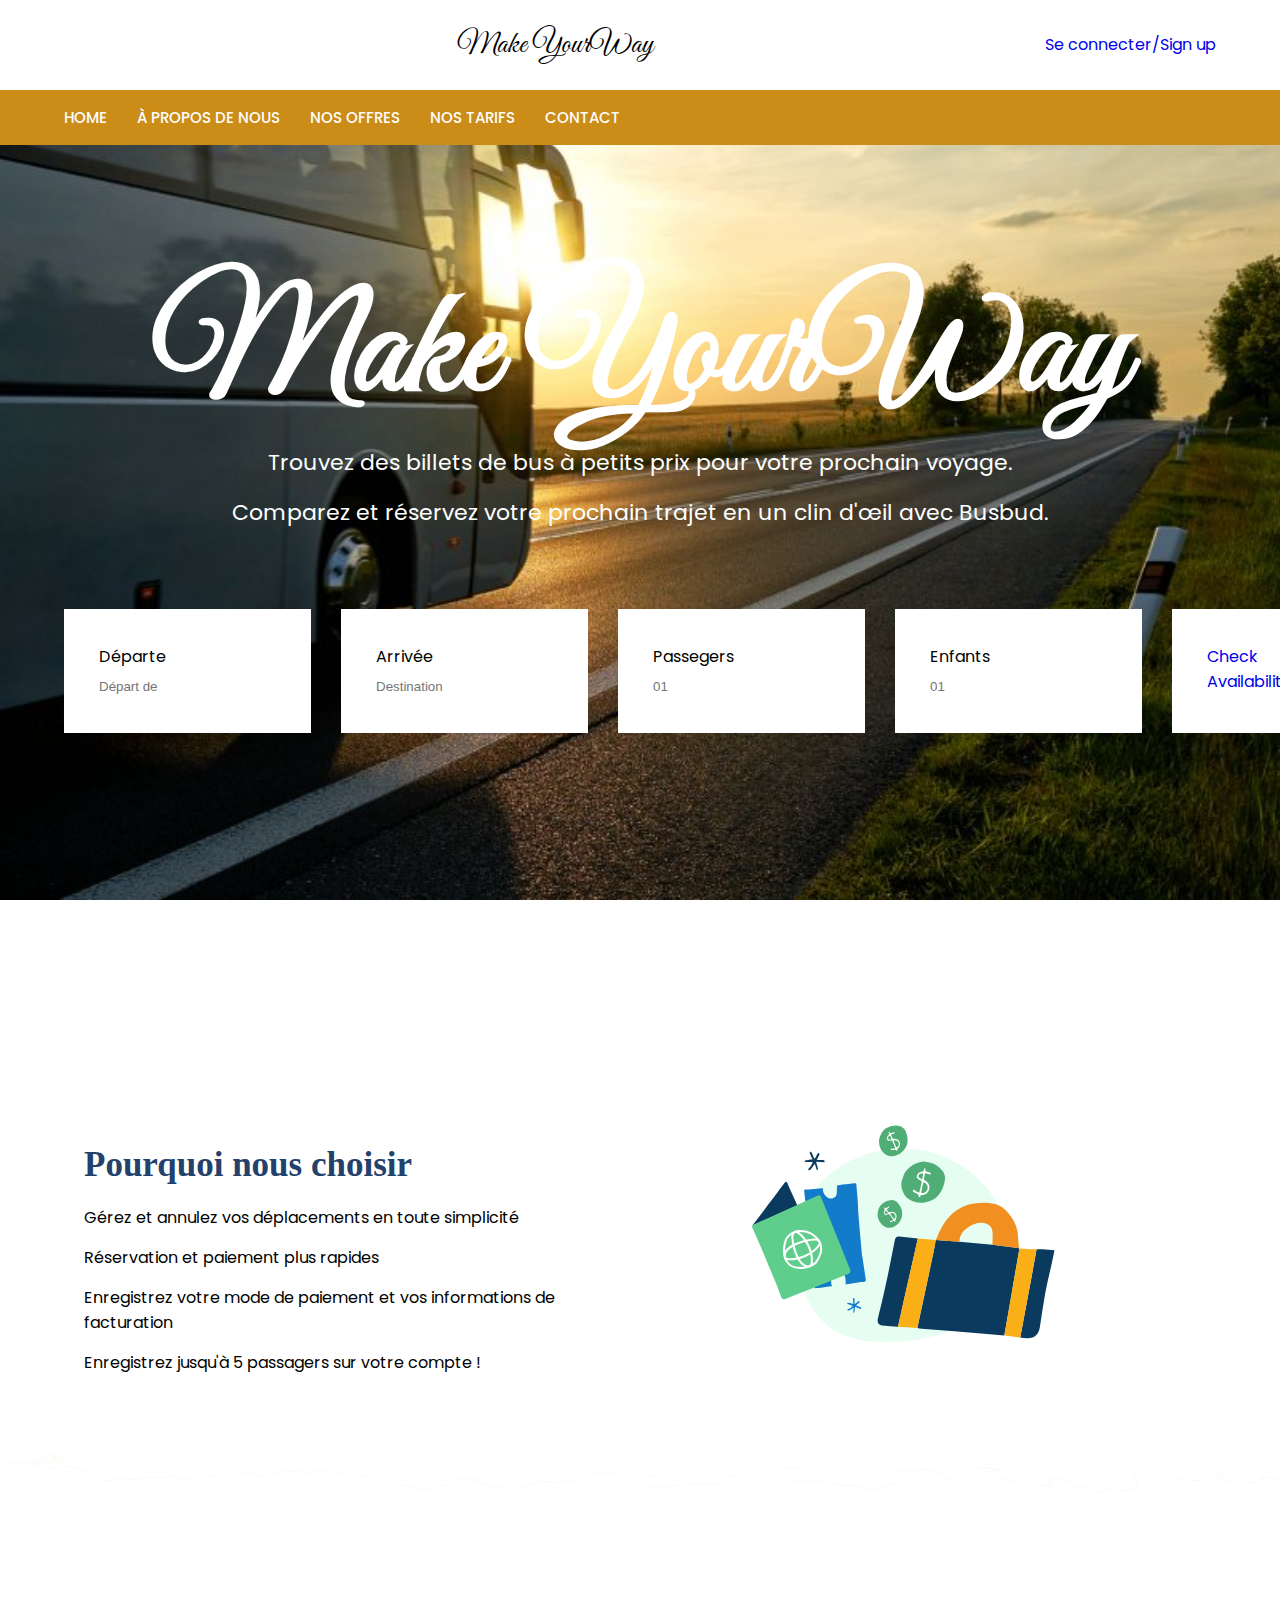
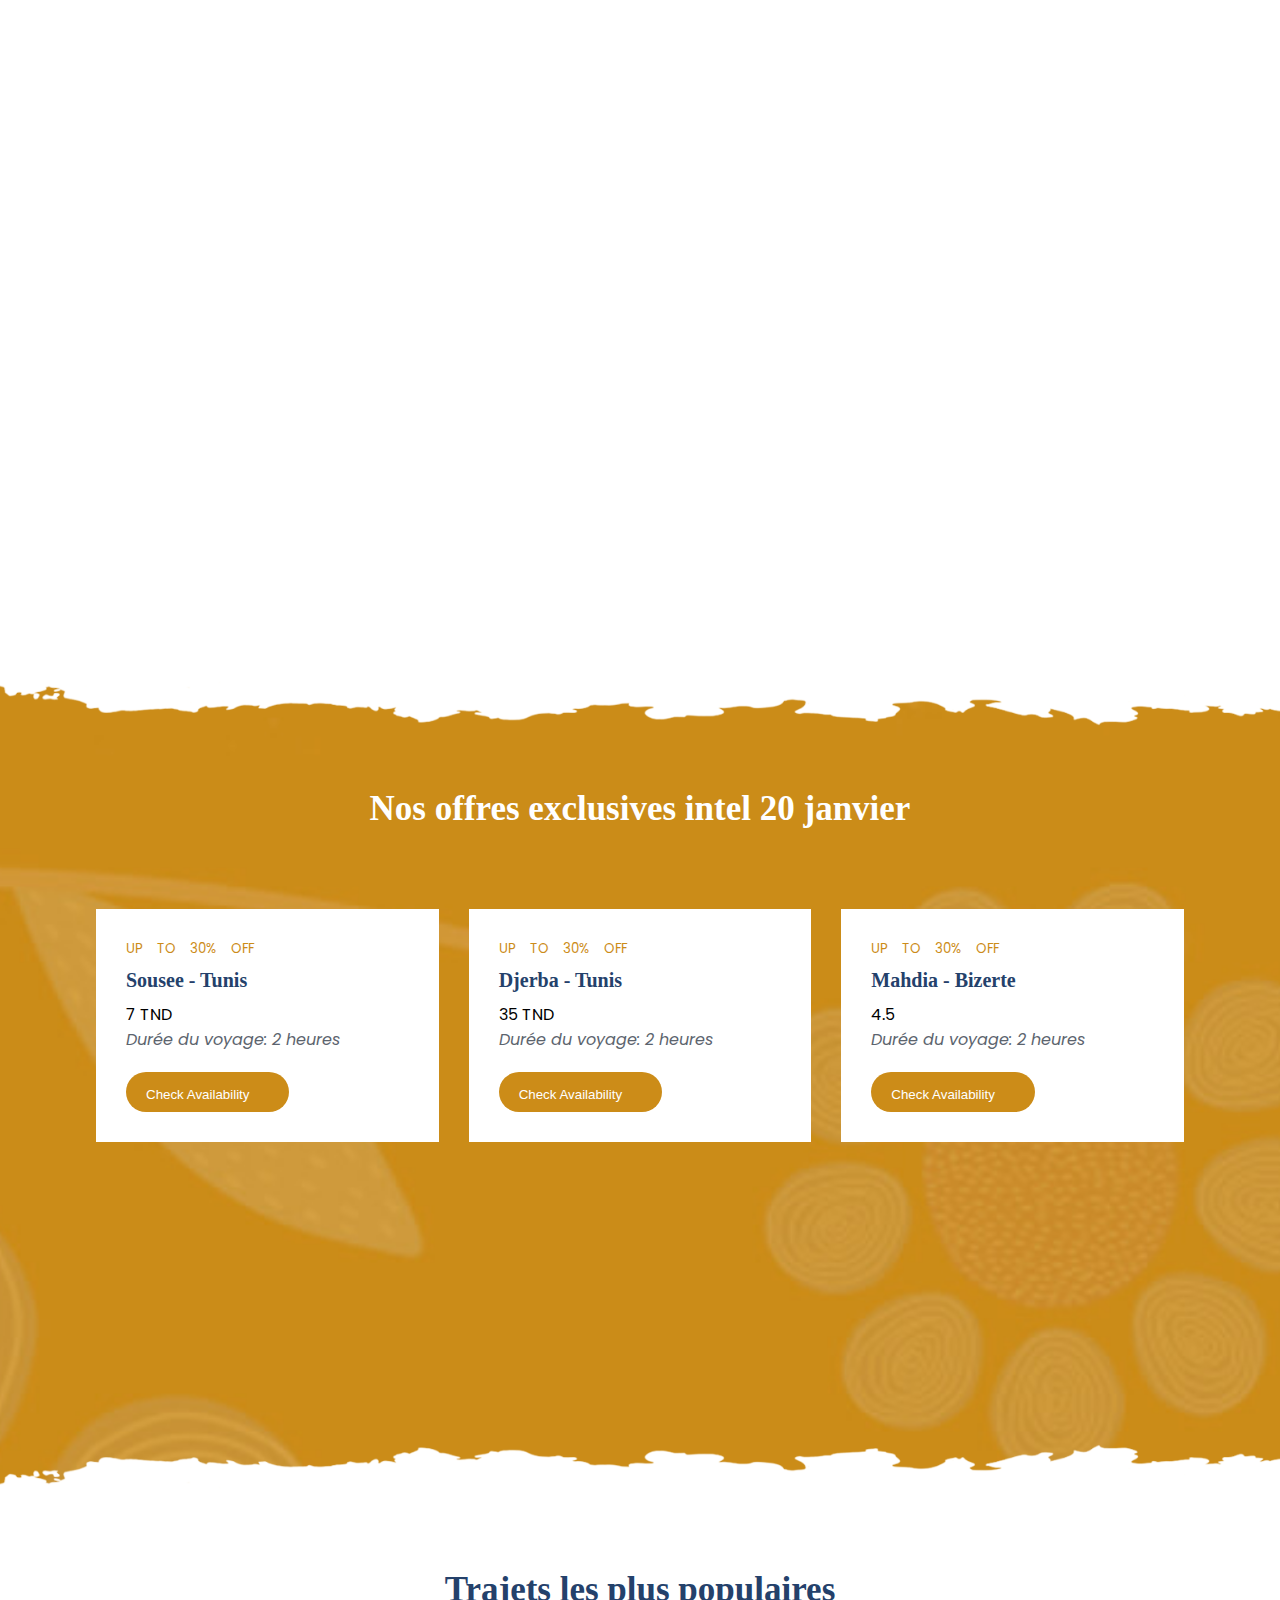
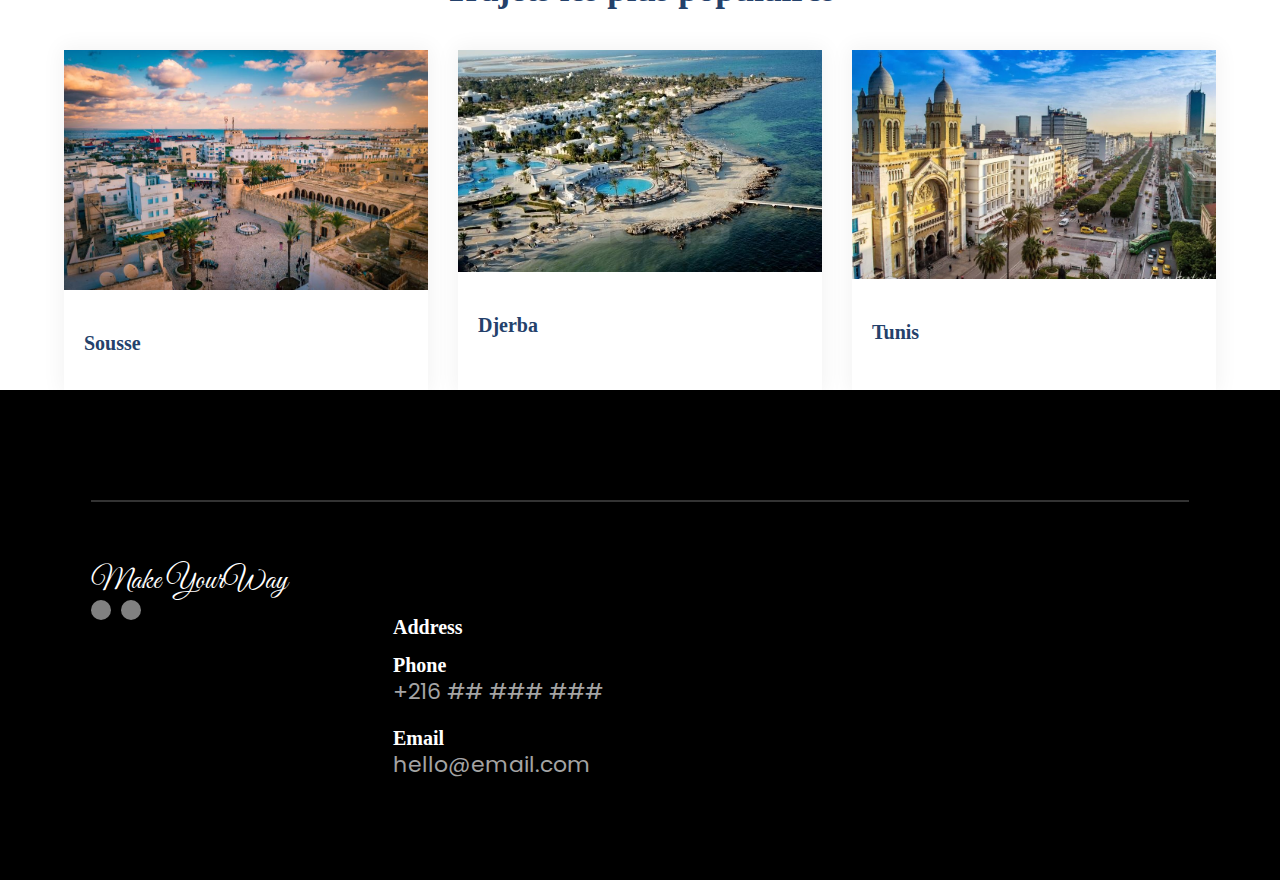
<file: index.html>
<!DOCTYPE html>
<html lang="en" dir="ltr">
  <head>
    <title>Make your way - booking</title>
    <meta name="viewport" content="width=device-width, initial-scale=1" />
    <link
      rel="stylesheet"
      href="https://pro.fontawesome.com/releases/v5.10.0/css/all.css"
      integrity="sha384-AYmEC3Yw5cVb3ZcuHtOA93w35dYTsvhLPVnYs9eStHfGJvOvKxVfELGroGkvsg+p"
      crossorigin="anonymous"
    />
    <link rel="stylesheet" href="css/style.css" />

    <script
      src="https://code.jquery.com/jquery-1.12.4.min.js"
      integrity="sha256-ZosEbRLbNQzLpnKIkEdrPv7lOy9C27hHQ+Xp8a4MxAQ="
      crossorigin="anonymous"
    ></script>

    <link
      rel="stylesheet"
      href="https://cdnjs.cloudflare.com/ajax/libs/OwlCarousel2/2.3.4/assets/owl.carousel.css"
    />
    <link
      rel="stylesheet"
      href="https://cdnjs.cloudflare.com/ajax/libs/OwlCarousel2/2.3.4/assets/owl.theme.default.min.css"
    />
  </head>

  <body>
    <section class="head">
      <div class="container flex1">
        <div class="scoial">
          <i class="fab fa-facebook-f"></i>
          <i class="fab fa-instagram"></i>
        </div>
        <div class="logo">Make YourWay</div>
        <div class="address">
          <!-- <i class="fas fa-map-marker-alt"></i> -->
          <span> <a href="login.html"> Se connecter/Sign up</a></span>
        </div>
      </div>
    </section>

    <header class="header">
      <div class="container">
        <nav class="navbar flex1">
          <div class="sticky_logo logo">
            <img src="image/logo.png" alt="" />
          </div>

          <ul class="nav-menu">
            <li><a href="#home">Home</a></li>
            <li><a href="#about">À propos de nous</a></li>
            <!-- <li><a href="login.html">Se connecter</a></li> -->
            <li><a href="#offers">Nos offres</a></li>
            <li><a href="./Fees.html">Nos tarifs</a></li>
            <li><a href="#footer">contact</a></li>
          </ul>
          <div class="hamburger">
            <span class="bar">Login</span>
            <span class="bar"></span>
            <span class="bar"></span>
          </div>
        </nav>
      </div>
    </header>

    <section class="home" id="home">
      <div class="container">
        <h1>Make YourWay</h1>
        <p>
          Trouvez des billets de bus à petits prix pour votre prochain voyage.
        </p>
        <p>
          Comparez et réservez votre prochain trajet en un clin d'œil avec
          Busbud.
        </p>

        <div class="content grid">
          <div class="box">
            <span>Départe </span> <br />
            <input type="text" placeholder="Départ de" />
          </div>
          <div class="box">
            <span>Arrivée </span> <br />
            <input type="text" placeholder="Destination" />
          </div>
          <div class="box">
            <span>Passegers</span> <br />
            <input type="number" placeholder="01" />
          </div>
          <div class="box">
            <span>Enfants </span> <br />
            <input type="number" placeholder="01" />
          </div>
          <div class="box">
            <a class="flex1" href="search.html">
              <span>Check Availability</span>
              <i class="fas fa-arrow-circle-right"></i>
            </a>
          </div>
        </div>
      </div>
    </section>

    <section class="about" id="about">
      <div class="container">
        <div class="heading">
          <!--  <h5>EXPLORE</h5> -->
          <!--  <h2</h2> -->
        </div>

        <div class="content flex top">
          <div class="left why">
            <h3>Pourquoi nous choisir</h3>
            <ul class="">
              <li class="case">
                Gérez et annulez vos déplacements en toute simplicité
              </li>
              <li class="case">Réservation et paiement plus rapides</li>
              <li class="case">
                Enregistrez votre mode de paiement et vos informations de
                facturation
              </li>
              <li class="case">
                Enregistrez jusqu'à 5 passagers sur votre compte !
              </li>
            </ul>
          </div>
          <div class="right">
            <img src="image/why_us.svg" alt="" style="margin-left: 100px" />
          </div>
        </div>
      </div>
    </section>

    <section class="wrapper">
      <div class="container">
        <div class="owl-carousel owl-theme">
          <div class="item">
            <div class="heading">
              <h5>THE CITY VIEW</h5>
              <h3>A charming view of the city</h3>
            </div>
            <p>
              Lorem ipsum dolor sit amet, consectetur adipisicing elit, sed do
              eiusmod tempor incididunt ut labore et dolore magna aliqua. Ut
              enim ad minim veniam, quis nostrud exercitation ullamco laboris
              nisi ut aliquip ex ea commodo consequat. Duis aute irure dolor in
              reprehenderit in voluptate velit esse cillum dolore eu fugiat
              nulla pariatur. Excepteur sint occaecat cupidatat non proident,
              sunt in culpa qui officia deserunt mollit anim id est laborum.
            </p>
            <p>
              Duis aute irure dolor in reprehenderit in voluptate velit esse
              cillum dolore eu fugiat nulla pariatur. Excepteur sint occaecat
              cupidatat non proident, sunt in culpa qui officia deserunt mollit
              anim id est laborum.
            </p>
          </div>
          <div class="item">
            <div class="heading">
              <h5>THE CITY VIEW</h5>
              <h3>A charming view of the city</h3>
            </div>
            <p>
              Lorem ipsum dolor sit amet, consectetur adipisicing elit, sed do
              eiusmod tempor incididunt ut labore et dolore magna aliqua. Ut
              enim ad minim veniam, quis nostrud exercitation ullamco laboris
              nisi ut aliquip ex ea commodo consequat. Duis aute irure dolor in
              reprehenderit in voluptate velit esse cillum dolore eu fugiat
              nulla pariatur. Excepteur sint occaecat cupidatat non proident,
              sunt in culpa qui officia deserunt mollit anim id est laborum.
            </p>
            <p>
              Duis aute irure dolor in reprehenderit in voluptate velit esse
              cillum dolore eu fugiat nulla pariatur. Excepteur sint occaecat
              cupidatat non proident, sunt in culpa qui officia deserunt mollit
              anim id est laborum.
            </p>
          </div>
          <div class="item">
            <div class="heading">
              <h5>THE CITY VIEW</h5>
              <h3>A charming view of the city</h3>
            </div>
            <p>
              Lorem ipsum dolor sit amet, consectetur adipisicing elit, sed do
              eiusmod tempor incididunt ut labore et dolore magna aliqua. Ut
              enim ad minim veniam, quis nostrud exercitation ullamco laboris
              nisi ut aliquip ex ea commodo consequat. Duis aute irure dolor in
              reprehenderit in voluptate velit esse cillum dolore eu fugiat
              nulla pariatur. Excepteur sint occaecat cupidatat non proident,
              sunt in culpa qui officia deserunt mollit anim id est laborum.
            </p>
            <p>
              Duis aute irure dolor in reprehenderit in voluptate velit esse
              cillum dolore eu fugiat nulla pariatur. Excepteur sint occaecat
              cupidatat non proident, sunt in culpa qui officia deserunt mollit
              anim id est laborum.
            </p>
          </div>
        </div>
      </div>
    </section>

    <!--  <script src="https://cdnjs.cloudflare.com/ajax/libs/OwlCarousel2/2.3.4/owl.carousel.min.js"></script>
    <script src="https://cdnjs.cloudflare.com/ajax/libs/OwlCarousel2/2.3.4/owl.carousel.js"></script>
    <script>
      $(".owl-carousel").owlCarousel({
        loop: true,
        margin: 10,
        nav: true,
        dots: false,
        navText: [
          "<i class='far fa-long-arrow-alt-left'></i>",
          "<i class='far fa-long-arrow-alt-right'></i>",
        ],
        responsive: {
          0: {
            items: 1,
          },
          768: {
            items: 1,
          },
          1000: {
            items: 1,
          },
        },
      });
    </script> -->

    <!--  <section class="wrapper2">
      <div class="container">
        <div class="heading mtop">
          <h5>FACILITIES</h5>
          <h2>Giving entirely awesome</h2>
        </div>

        <div class="content grid mtop">
          <div class="box">
            <i class="fas fa-shipping-fast"></i>
            <h3>Pick Up & Drop</h3>
            <p>
              parkn ipsum dolor sit amet, consectetur adiing elit sed do eiu
            </p>
            <span class="far fa-long-arrow-alt-right"></span>
          </div>
          <div class="box">
            <i class="fas fa-mug-hot"></i>
            <h3>Pick Up & Drop</h3>
            <p>
              parkn ipsum dolor sit amet, consectetur adiing elit sed do eiu
            </p>
            <span class="far fa-long-arrow-alt-right"></span>
          </div>
          <div class="box">
            <i class="fas fa-car"></i>
            <h3>Pick Up & Drop</h3>
            <p>
              parkn ipsum dolor sit amet, consectetur adiing elit sed do eiu
            </p>
            <span class="far fa-long-arrow-alt-right"></span>
          </div>
          <div class="box">
            <i class="far fa-water"></i>
            <h3>Pick Up & Drop</h3>
            <p>
              parkn ipsum dolor sit amet, consectetur adiing elit sed do eiu
            </p>
            <span class="far fa-long-arrow-alt-right"></span>
          </div>
        </div>
      </div>
    </section> -->

    <!-- <section class="room wrapper2 top" id="room">
      <div class="container">
        <div class="heading">
          <h5>OUR ROOMS</h5>
          <h2>Fascinating rooms & suites</h2>
        </div>
        <div class="content flex mtop">
          <div class="left grid2">
            <div class="box">
              <i class="fas fa-desktop"></i>
              <p>Free Cost</p>
              <h3>No booking fee</h3>
            </div>
            <div class="box">
              <i class="fas fa-dollar-sign"></i>
              <p>Free Cost</p>
              <h3>Best rate guarantee</h3>
            </div>
            <div class="box">
              <i class="fab fa-resolving"></i>
              <p>Free Cost</p>
              <h3>Reservations 24/7</h3>
            </div>
            <div class="box">
              <i class="fal fa-alarm-clock"></i>
              <p>Free Cost</p>
              <h3>High-speed Wi-Fi</h3>
            </div>
            <div class="box">
              <i class="fas fa-mug-hot"></i>
              <p>Free Cost</p>
              <h3>Free breakfast</h3>
            </div>
            <div class="box">
              <i class="fas fa-user-tie"></i>
              <p>Free Cost</p>
              <h3>One person free</h3>
            </div>
          </div>
          <div class="right">
            <img src="image/r.jpg" alt="" />
          </div>
        </div>
      </div>
    </section> -->

    <!-- <section class="timer about wrapper">
      <div class="background"></div>
      <div class="container">
        <div class="heading">
          <h5>LAST MINUTE!</h5>
          <h2><span>Incredible!</span> Are you coming today</h2>
        </div>

        <div id="time" class="flex1 mtop"></div>
      </div>
    </section>
    <script src="js/jquery.countdown.js" charset="utf-8"></script>
    <script src="js/jquery.countdown.min.js" charset="utf-8"></script>
    <script type="text/javascript">
      $("#time").countdown("2024/01/01", function (event) {
        $(this).html(
          event.strftime(
            '<div class="clock"><span>%d</span> <p>Days</p></div> ' +
              '<div class="clock"><span>%H</span> <p>Hours</p></div> ' +
              '<div class="clock"><span>%M</span> <p>Minutes</p></div> ' +
              '<div class="clock"><span>%S</span> <p>Seconds</p></div> '
          )
        );
      });
    </script> -->

    <!-- <section class="offer mtop" id="services">
      <div class="container">
        <div class="heading">
          <h5>EXCLUSIVE OFFERS</h5>
          <h3>You can get an exclusive offer</h3>
        </div>

        <div class="content grid2 mtop">
          <div class="box flex">
            <div class="left">
              <img src="image/o1.jpg" alt="" />
            </div>
            <div class="right">
              <h4>Deluxe Room</h4>
              <div class="rate flex">
                <i class="fas fa-star"></i>
                <i class="fas fa-star"></i>
                <i class="fas fa-star"></i>
                <i class="fas fa-star"></i>
                <i class="fas fa-star"></i>
              </div>
              <p>
                Excepteur sint occaecat cupidatat non proident, sunt in culpa
                qui officia deserunt mollit anim id est laborum.
              </p>
              <h5>From $50.6/night</h5>
              <button class="flex1">
                <span>Check Availability</span>
                <i class="fas fa-arrow-circle-right"></i>
              </button>
            </div>
          </div>
          <div class="box flex">
            <div class="left">
              <img src="image/o2.jpg" alt="" />
            </div>
            <div class="right">
              <h4>Deluxe Room</h4>
              <div class="rate flex">
                <i class="fas fa-star"></i>
                <i class="fas fa-star"></i>
                <i class="fas fa-star"></i>
                <i class="fas fa-star"></i>
                <i class="fas fa-star"></i>
              </div>
              <p>
                Excepteur sint occaecat cupidatat non proident, sunt in culpa
                qui officia deserunt mollit anim id est laborum.
              </p>
              <h5>From $50.6/night</h5>
              <button class="flex1">
                <span>Check Availability</span>
                <i class="fas fa-arrow-circle-right"></i>
              </button>
            </div>
          </div>
          <div class="box flex">
            <div class="left">
              <img src="image/o3.jpg" alt="" />
            </div>
            <div class="right">
              <h4>Deluxe Room</h4>
              <div class="rate flex">
                <i class="fas fa-star"></i>
                <i class="fas fa-star"></i>
                <i class="fas fa-star"></i>
                <i class="fas fa-star"></i>
                <i class="fas fa-star"></i>
              </div>
              <p>
                Excepteur sint occaecat cupidatat non proident, sunt in culpa
                qui officia deserunt mollit anim id est laborum.
              </p>
              <h5>From $50.6/night</h5>
              <button class="flex1">
                <span>Check Availability</span>
                <i class="fas fa-arrow-circle-right"></i>
              </button>
            </div>
          </div>
          <div class="box flex">
            <div class="left">
              <img src="image/o4.jpg" alt="" />
            </div>
            <div class="right">
              <h4>Deluxe Room</h4>
              <div class="rate flex">
                <i class="fas fa-star"></i>
                <i class="fas fa-star"></i>
                <i class="fas fa-star"></i>
                <i class="fas fa-star"></i>
                <i class="fas fa-star"></i>
              </div>
              <p>
                Excepteur sint occaecat cupidatat non proident, sunt in culpa
                qui officia deserunt mollit anim id est laborum.
              </p>
              <h5>From $50.6/night</h5>
              <button class="flex1">
                <span>Check Availability</span>
                <i class="fas fa-arrow-circle-right"></i>
              </button>
            </div>
          </div>
        </div>
      </div>
    </section> -->

    <!-- <section class="area top">
      <div class="container">
        <div class="heading">
          <h5>RESTAURANT</h5>
          <h3>The area we cover under ecorik</h3>
        </div>

        <div class="content flex mtop">
          <div class="left">
            <img src="image/aera.jpg" alt="" />
          </div>
          <div class="right">
            <ul>
              <li>Restaurant</li>
              <li>Swimming pool</li>
              <li>Conference room</li>
            </ul>

            <p>
              Lorem ipsum dolor sit amet, consectetur adipisicing elit, sed do
              eiusmod tempor incididunt ut labore et dolore magna aliqua. Ut
              enim ad minim veniam, quis nostrud exercitation ullamco laboris
              nisi ut aliquip ex ea commodo consequat. Duis aute irure dolor in
              reprehenderit in voluptate velit esse cillum dolore eu fugiat
              nulla pariatur. Excepteur sint occaecat cupidatat non proident,
              sunt in culpa qui officia deserunt mollit anim id est laborum.
            </p>
            <p>
              Duis aute irure dolor in reprehenderit in voluptate velit esse
              cillum dolore eu fugiat nulla pariatur. Excepteur sint occaecat
              cupidatat non proident, sunt in culpa qui officia deserunt mollit
              anim id est laborum.
            </p>
            <button class="flex1">
              <span>Check Availability</span>
              <i class="fas fa-arrow-circle-right"></i>
            </button>
          </div>
        </div>
      </div>
    </section> -->

    <section class="offer2 about wrapper timer top" id="offers">
      <div class="container">
        <div class="heading">
          <h3>Nos offres exclusives intel 20 janvier</h3>
        </div>
        <div class="content grid top">
          <div class="box">
            <h5>UP TO 30% OFF</h5>
            <h3>Sousee - Tunis</h3>
            <span>7 TND </span>
            <div class="flex">
              <i class="fal fa-alarm-clock">Durée du voyage: 2 heures</i>
            </div>
            <button class="flex1">
              <span>Check Availability</span>
              <i class="fas fa-arrow-circle-right"></i>
            </button>
          </div>
          <div class="box">
            <h5>UP TO 30% OFF</h5>
            <h3>Djerba - Tunis</h3>
            <span>35 TND </span>
            <div class="flex">
              <i class="fal fa-alarm-clock">Durée du voyage: 2 heures</i>
            </div>
            <button class="flex1">
              <span>Check Availability</span>
              <i class="fas fa-arrow-circle-right"></i>
            </button>
          </div>
          <div class="box">
            <h5>UP TO 30% OFF</h5>
            <h3>Mahdia - Bizerte</h3>
            <span>4.5 </span>
            <div class="flex">
              <i class="fal fa-alarm-clock">Durée du voyage: 2 heures</i>
            </div>
            <button class="flex1">
              <span>Check Availability</span>
              <i class="fas fa-arrow-circle-right"></i>
            </button>
          </div>
        </div>
      </div>
    </section>

    <!-- <section class="customer top" id="testimonials">
      <div class="container">
        <div class="heading">
          <h5>TESTIMONIALS</h5>
          <h3>What customers say</h3>
        </div>

        <div class="owl-carousel owl-theme mtop">
          <div class="item">
            <div class="rate">
              <i class="fas fa-star"></i>
              <i class="fas fa-star"></i>
              <i class="fas fa-star"></i>
              <i class="fas fa-star"></i>
              <i class="fas fa-star"></i>
            </div>
            <h3>Excellent Swimming</h3>
            <p>
              Lorem ipsum dolor sit amet, consectetur adipisicing elit, sed do
              eiusmod tempor incididunt ut labore et dolore magna aliqua. Ut
              enim ad minim veniam, quis nostrud exercitation ullamco laboris
              nisi ut aliquip ex ea commodo consequat. Duis aute irure dolor in
              reprehenderit in voluptate velit esse cillum dolore eu fugiat
              nulla pariatur. Excepteur sint occaecat cupidatat non proident,
              sunt in culpa qui officia deserunt mollit anim id est laborum.
            </p>
            <div class="admin flex">
              <div class="img">
                <img src="image/c1.jpg" alt="" />
              </div>
              <div class="text">
                <h3>Ayman Jensi</h3>
                <span>Manager</span>
              </div>
            </div>
          </div>
          <div class="item">
            <div class="rate">
              <i class="fas fa-star"></i>
              <i class="fas fa-star"></i>
              <i class="fas fa-star"></i>
              <i class="fas fa-star"></i>
              <i class="fas fa-star"></i>
            </div>
            <h3>Excellent Swimming</h3>
            <p>
              Lorem ipsum dolor sit amet, consectetur adipisicing elit, sed do
              eiusmod tempor incididunt ut labore et dolore magna aliqua. Ut
              enim ad minim veniam, quis nostrud exercitation ullamco laboris
              nisi ut aliquip ex ea commodo consequat. Duis aute irure dolor in
              reprehenderit in voluptate velit esse cillum dolore eu fugiat
              nulla pariatur. Excepteur sint occaecat cupidatat non proident,
              sunt in culpa qui officia deserunt mollit anim id est laborum.
            </p>
            <div class="admin flex">
              <div class="img">
                <img src="image/c2.jpg" alt="" />
              </div>
              <div class="text">
                <h3>Ayman Jensi</h3>
                <span>Manager</span>
              </div>
            </div>
          </div>
          <div class="item">
            <div class="rate">
              <i class="fas fa-star"></i>
              <i class="fas fa-star"></i>
              <i class="fas fa-star"></i>
              <i class="fas fa-star"></i>
              <i class="fas fa-star"></i>
            </div>
            <h3>Excellent Swimming</h3>
            <p>
              Lorem ipsum dolor sit amet, consectetur adipisicing elit, sed do
              eiusmod tempor incididunt ut labore et dolore magna aliqua. Ut
              enim ad minim veniam, quis nostrud exercitation ullamco laboris
              nisi ut aliquip ex ea commodo consequat. Duis aute irure dolor in
              reprehenderit in voluptate velit esse cillum dolore eu fugiat
              nulla pariatur. Excepteur sint occaecat cupidatat non proident,
              sunt in culpa qui officia deserunt mollit anim id est laborum.
            </p>
            <div class="admin flex">
              <div class="img">
                <img src="image/c3.jpg" alt="" />
              </div>
              <div class="text">
                <h3>Ayman Jensi</h3>
                <span>Manager</span>
              </div>
            </div>
          </div>
        </div>
      </div>
    </section> -->
    <!-- <script>
      $(".owl-carousel").owlCarousel({
        loop: true,
        margin: 10,
        nav: false,
        dots: false,
        navText: [
          "<i class='far fa-long-arrow-alt-left'></i>",
          "<i class='far fa-long-arrow-alt-right'></i>",
        ],
        responsive: {
          0: {
            items: 1,
          },
          768: {
            items: 1,
          },
          1000: {
            items: 1,
          },
        },
      });
    </script> -->

    <!-- <section class="gallary top" id="gallary">
      <div class="owl-carousel owl-theme">
        <div class="item">
          <img src="image/g1.jpg" alt="" />
          <div class="overlay">
            <i class="fab fa-instagram"></i>
          </div>
        </div>
        <div class="item">
          <img src="image/g2.jpg" alt="" />
          <div class="overlay">
            <i class="fab fa-instagram"></i>
          </div>
        </div>
        <div class="item">
          <img src="image/g3.jpg" alt="" />
          <div class="overlay">
            <i class="fab fa-instagram"></i>
          </div>
        </div>
        <div class="item">
          <img src="image/g4.jpg" alt="" />
          <div class="overlay">
            <i class="fab fa-instagram"></i>
          </div>
        </div>
        <div class="item">
          <img src="image/g5.jpg" alt="" />
          <div class="overlay">
            <i class="fab fa-instagram"></i>
          </div>
        </div>
        <div class="item">
          <img src="image/g1.jpg" alt="" />
          <div class="overlay">
            <i class="fab fa-instagram"></i>
          </div>
        </div>
        <div class="item">
          <img src="image/g2.jpg" alt="" />
          <div class="overlay">
            <i class="fab fa-instagram"></i>
          </div>
        </div>
        <div class="item">
          <img src="image/g3.jpg" alt="" />
          <div class="overlay">
            <i class="fab fa-instagram"></i>
          </div>
        </div>
      </div>
    </section> -->

    <!--  <script>
      $(".owl-carousel").owlCarousel({
        loop: true,
        margin: 0,
        nav: false,
        dots: false,
        autoplay: true,
        slideTransition: "linear",
        autoplayTimeout: 4000,
        autoplaySpeed: 4000,
        autoplayHoverPause: true,
        responsive: {
          0: {
            items: 1,
          },
          768: {
            items: 3,
          },
          1000: {
            items: 5,
          },
        },
      });
    </script> -->

    <section class="blog top" id="blog">
      <div class="container">
        <div class="heading">
          <!-- <h5>OUR BLOG</h5> -->
          <h3>Trajets les plus populaires</h3>
        </div>

        <div class="content grid mtop">
          <div class="box">
            <div class="img">
              <img src="image/sousse.jpg" alt="" />
              <!-- <span>HOTEL</span> -->
            </div>
            <div class="text">
              <div class="flex">
                <!-- <i class="far fa-user"> <label>Admin</label> </i>
                <i class="far fa-comments"> <label>Comment</label> </i> -->
              </div>
              <h3>Sousse</h3>
            </div>
          </div>
          <div class="box">
            <div class="img">
              <img src="image/djerba.jpg " alt="" />
              <!-- <span>HOTEL</span> -->
            </div>
            <div class="text">
              <div class="flex">
                <!--  <i class="far fa-user"> <label>Admin</label> </i>
                <i class="far fa-comments"> <label>Comment</label> </i> -->
              </div>
              <h3>Djerba</h3>
              <!-- <p>
                Excepteur sint occaecat cupidatat non proident, sunt in culpa
                qui officia deserunt mollit anim id est laborum.
              </p>
              <a href="#"
                >Read More <i class="far fa-long-arrow-alt-right"></i>
              </a> -->
            </div>
          </div>
          <div class="box">
            <div class="img">
              <img src="image/tunis.webp" alt="" />
              <!-- <span>HOTEL</span> -->
            </div>
            <div class="text">
              <div class="flex">
                <!-- <i class="far fa-user"> <label>Admin</label> </i>
                <i class="far fa-comments"> <label>Comment</label> </i> -->
              </div>
              <h3>Tunis</h3>
              <!-- <p>
                Excepteur sint occaecat cupidatat non proident, sunt in culpa
                qui officia deserunt mollit anim id est laborum.
              </p>
              <a href="#"
                >Read More <i class="far fa-long-arrow-alt-right"></i>
              </a> -->
            </div>
          </div>
        </div>
      </div>
    </section>

    <!-- <section class="map top">
      <iframe
        src="https://www.google.com/maps/embed?pb=!1m14!1m12!1m3!1d14131.036667732067!2d85.32395955!3d27.69383745!2m3!1f0!2f0!3f0!3m2!1i1024!2i768!4f13.1!5e0!3m2!1sen!2snp!4v1638187678048!5m2!1sen!2snp"
        width="600"
        height="450"
        style="border: 0"
        allowfullscreen=""
        loading="lazy"
      ></iframe>
    </section> -->

    <footer id="footer">
      <div class="container top">
        <div class="content grid top">
          <div class="box">
            <div class="logo" style="color: #fff">Make YourWay</div>
            <!--  <p>.</p> -->
            <div class="social flex">
              <i class="fab fa-facebook-f"></i>
              <i class="fab fa-instagram"></i>
            </div>
          </div>

          <div class="box">
            <h2>Services</h2>
            <div class="icon flex">
              <div class="i">
                <i class="fas fa-map-marker-alt"></i>
              </div>
              <div class="text">
                <h3>Address</h3>
                <!--  <p>.</p> -->
              </div>
            </div>
            <div class="icon flex">
              <div class="i">
                <i class="fas fa-phone"></i>
              </div>
              <div class="text">
                <h3>Phone</h3>
                <p>+216 ## ### ###</p>
              </div>
            </div>
            <div class="icon flex">
              <div class="i">
                <i class="far fa-envelope"></i>
              </div>
              <div class="text">
                <h3>Email</h3>
                <p>hello@email.com</p>
              </div>
            </div>
          </div>
        </div>
      </div>
    </footer>
  </body>
</html>
</file>
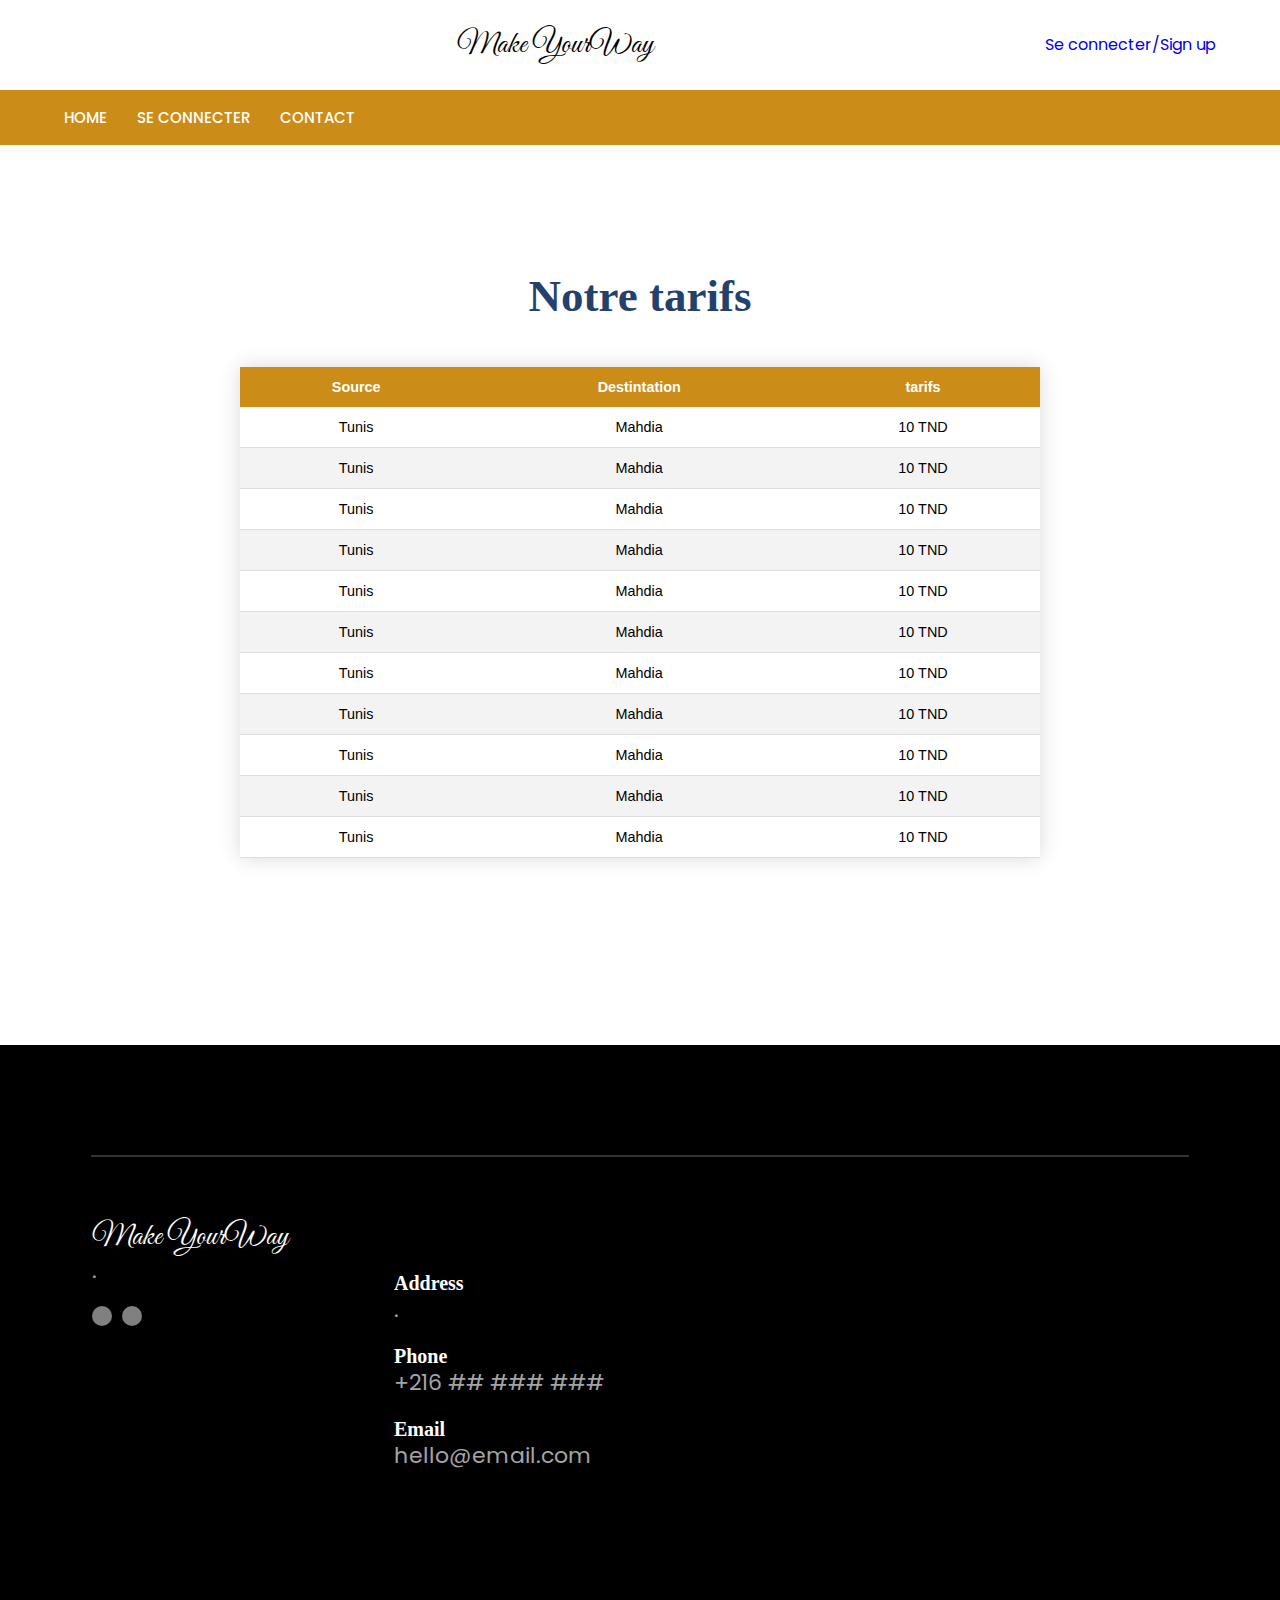
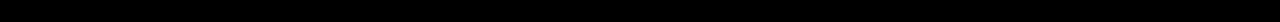
<file: Fees.html>
<!DOCTYPE html>
<html lang="en">
  <head>
    <title>Make your way - booking</title>
    <meta name="viewport" content="width=device-width, initial-scale=1" />
    <link
      rel="stylesheet"
      href="https://pro.fontawesome.com/releases/v5.10.0/css/all.css"
      integrity="sha384-AYmEC3Yw5cVb3ZcuHtOA93w35dYTsvhLPVnYs9eStHfGJvOvKxVfELGroGkvsg+p"
      crossorigin="anonymous"
    />
    <link rel="stylesheet" href="css/style.css" />
    <link rel="stylesheet" href="css/search.css" />

    <script
      src="https://code.jquery.com/jquery-1.12.4.min.js"
      integrity="sha256-ZosEbRLbNQzLpnKIkEdrPv7lOy9C27hHQ+Xp8a4MxAQ="
      crossorigin="anonymous"
    ></script>

    <link
      rel="stylesheet"
      href="https://cdnjs.cloudflare.com/ajax/libs/OwlCarousel2/2.3.4/assets/owl.carousel.css"
    />
    <link
      rel="stylesheet"
      href="https://cdnjs.cloudflare.com/ajax/libs/OwlCarousel2/2.3.4/assets/owl.theme.default.min.css"
    />
    <link rel="stylesheet" href="css/fees.css" />
  </head>
  <body>
    <!-- logo section -->
    <section class="head">
      <div class="container flex1">
        <div class="scoial">
          <i class="fab fa-facebook-f"></i>
          <i class="fab fa-instagram"></i>
        </div>
        <div class="logo">Make YourWay</div>
        <div class="address">
          <!-- <i class="fas fa-map-marker-alt"></i> -->
          <span> <a href="login.html"> Se connecter/Sign up</a></span>
        </div>
      </div>
    </section>
    <!-- header section -->
    <header class="header">
      <div class="container">
        <nav class="navbar flex1">
          <div class="sticky_logo logo">
            <img src="image/logo.png" alt="" />
          </div>

          <ul class="nav-menu">
            <li><a href="index.html">Home</a></li>
            <!-- <li><a href="#about">À propos de nous</a></li> -->
            <li><a href="login.html">Se connecter</a></li>
            <!-- <li><a href="#offers">Nos offres</a></li> -->
            <li><a href="#footer">contact</a></li>
          </ul>
          <div class="hamburger">
            <span class="bar"></span>
            <span class="bar"></span>
            <span class="bar"></span>
          </div>
        </nav>
      </div>
    </header>
    <section class="offer2 fees">
      <div class="container">
        <div class="heading">
          <!-- <h5>Explorer</h5> -->
          <h2>Notre tarifs</h2>
        </div>
      </div>
      <div class="table_container">
        <table class="styled-table">
          <thead>
            <tr>
              <th>Source</th>
              <th>Destintation</th>
              <th>tarifs</th>
            </tr>
          </thead>
          <tbody>
            <tr>
              <td>Tunis</td>
              <td>Mahdia</td>
              <td>10 TND</td>
            </tr>
            <tr>
              <td>Tunis</td>
              <td>Mahdia</td>
              <td>10 TND</td>
            </tr>
            <tr>
              <td>Tunis</td>
              <td>Mahdia</td>
              <td>10 TND</td>
            </tr>
            <tr>
              <td>Tunis</td>
              <td>Mahdia</td>
              <td>10 TND</td>
            </tr>
            <tr>
              <td>Tunis</td>
              <td>Mahdia</td>
              <td>10 TND</td>
            </tr>
            <tr>
              <td>Tunis</td>
              <td>Mahdia</td>
              <td>10 TND</td>
            </tr>
            <tr>
              <td>Tunis</td>
              <td>Mahdia</td>
              <td>10 TND</td>
            </tr>
            <tr>
              <td>Tunis</td>
              <td>Mahdia</td>
              <td>10 TND</td>
            </tr>
            <tr>
              <td>Tunis</td>
              <td>Mahdia</td>
              <td>10 TND</td>
            </tr>
            <tr>
              <td>Tunis</td>
              <td>Mahdia</td>
              <td>10 TND</td>
            </tr>
            <tr>
              <td>Tunis</td>
              <td>Mahdia</td>
              <td>10 TND</td>
            </tr>
            <!-- and so on... -->
          </tbody>
        </table>
      </div>
    </section>
    <!-- Footer section -->
    <footer id="footer">
      <div class="container top">
        <!-- <div class="subscribe" id="contact">
            <h2>Subscribe newsletter</h2>
            <p>
              Lorem ipsum, dolor sit amet consectetur adipisicing elit. Iure
              cumque eligendi consequuntur cum cupiditate commodi excepturi
              voluptate eaque modi quibusdam fugiat nostrum, quisquam tempore ea
              at voluptas dolore similique nemo.
            </p>
            <div class="input flex">
              <input type="email" placeholder="Your Email address" />
              <button class="flex1">
                <span>Subscribe</span>
                <i class="fas fa-arrow-circle-right"></i>
              </button>
            </div>
          </div> -->

        <div class="content grid top">
          <div class="box">
            <div class="logo" style="color: #fff">Make YourWay</div>
            <p>.</p>
            <div class="social flex">
              <i class="fab fa-facebook-f"></i>
              <i class="fab fa-instagram"></i>
            </div>
          </div>

          <div class="box">
            <h2>Services</h2>
            <div class="icon flex">
              <div class="i">
                <i class="fas fa-map-marker-alt"></i>
              </div>
              <div class="text">
                <h3>Address</h3>
                <p>.</p>
              </div>
            </div>
            <div class="icon flex">
              <div class="i">
                <i class="fas fa-phone"></i>
              </div>
              <div class="text">
                <h3>Phone</h3>
                <p>+216 ## ### ###</p>
              </div>
            </div>
            <div class="icon flex">
              <div class="i">
                <i class="far fa-envelope"></i>
              </div>
              <div class="text">
                <h3>Email</h3>
                <p>hello@email.com</p>
              </div>
            </div>
          </div>
        </div>
      </div>
    </footer>
  </body>
</html>
</file>
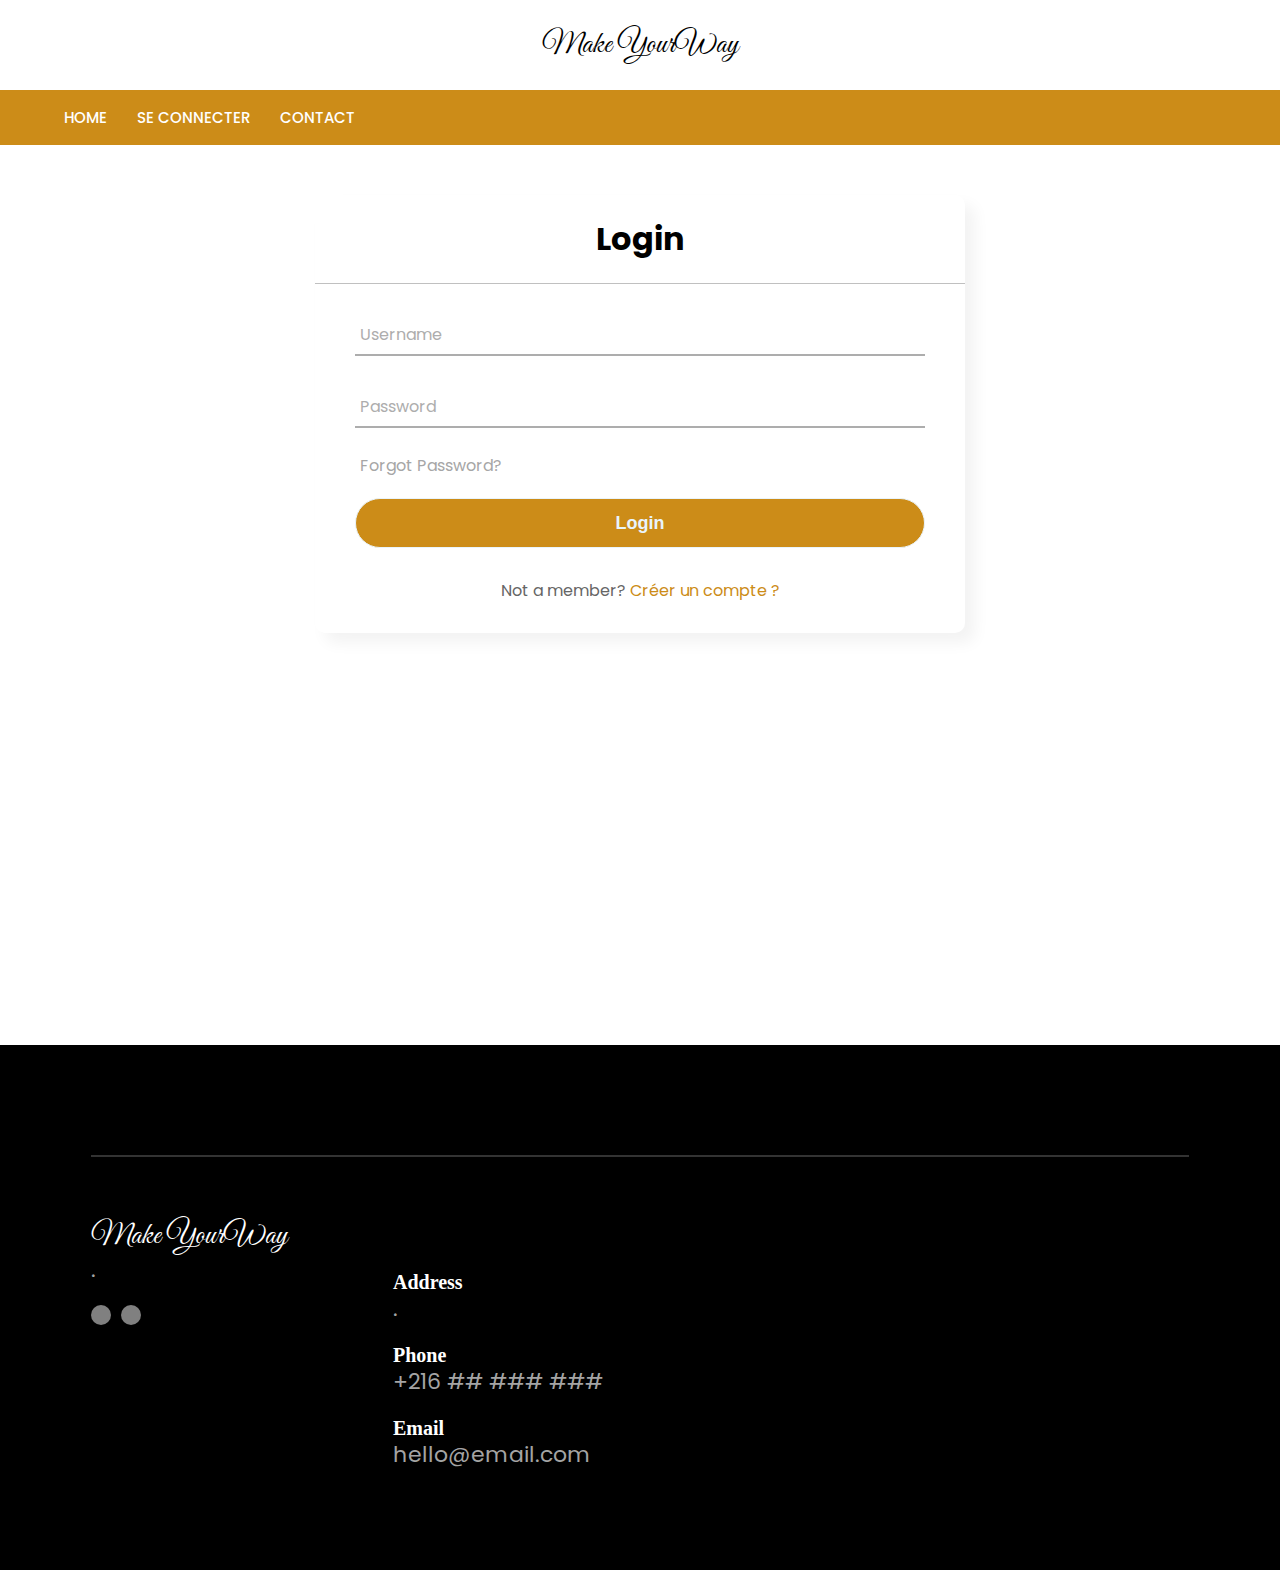
<file: login.html>
<!DOCTYPE html>
<html lang="en">
  <head>
    <title>Make your way - booking</title>
    <meta name="viewport" content="width=device-width, initial-scale=1" />
    <link
      rel="stylesheet"
      href="https://pro.fontawesome.com/releases/v5.10.0/css/all.css"
      integrity="sha384-AYmEC3Yw5cVb3ZcuHtOA93w35dYTsvhLPVnYs9eStHfGJvOvKxVfELGroGkvsg+p"
      crossorigin="anonymous"
    />
    <link rel="stylesheet" href="css/style.css" />

    <script
      src="https://code.jquery.com/jquery-1.12.4.min.js"
      integrity="sha256-ZosEbRLbNQzLpnKIkEdrPv7lOy9C27hHQ+Xp8a4MxAQ="
      crossorigin="anonymous"
    ></script>

    <link
      rel="stylesheet"
      href="https://cdnjs.cloudflare.com/ajax/libs/OwlCarousel2/2.3.4/assets/owl.carousel.css"
    />
    <link
      rel="stylesheet"
      href="https://cdnjs.cloudflare.com/ajax/libs/OwlCarousel2/2.3.4/assets/owl.theme.default.min.css"
    />
    <link rel="stylesheet" href="css/fees.css" />
    <link rel="stylesheet" href="css/login.css" />
  </head>
  <body>
    <!-- logo section -->
    <section class="head">
      <div class="container flex1">
        <div class="scoial">
          <i class="fab fa-facebook-f"></i>
          <i class="fab fa-instagram"></i>
        </div>
        <div class="logo">Make YourWay</div>
        <div class="address"></div>
      </div>
    </section>
    <!-- header section -->
    <header class="header">
      <div class="container">
        <nav class="navbar flex1">
          <div class="sticky_logo logo">
            <img src="image/logo.png" alt="" />
          </div>

          <ul class="nav-menu">
            <li><a href="index.html">Home</a></li>
            <!-- <li><a href="#about">À propos de nous</a></li> -->
            <li><a href="login.html">Se connecter</a></li>
            <!-- <li><a href="#offers">Nos offres</a></li> -->
            <li><a href="#footer">contact</a></li>
          </ul>
          <div class="hamburger">
            <span class="bar"></span>
            <span class="bar"></span>
            <span class="bar"></span>
          </div>
        </nav>
      </div>
    </header>
    <section class="offer2 fees">
      <!-- <div class="container"> -->
        <div class="table_container">
        <div class="center">
          <h1>Login</h1>
          <form method="post">
            <div class="txt_field">
              <input type="text" required />
              <span></span>
              <label>Username</label>
            </div>
            <div class="txt_field">
              <input type="password" required />
              <span></span>
              <label>Password</label>
            </div>
            <div class="pass">Forgot Password?</div>
            <input type="submit" value="Login" />
            <div class="signup_link">Not a member? <a href="signup.html">Créer un compte ?</a></div>
          </form>
        </div>
        </div>
   
      
    </section>
    <!-- Footer section -->
    <footer id="footer">
      <div class="container top">
        <!-- <div class="subscribe" id="contact">
              <h2>Subscribe newsletter</h2>
              <p>
                Lorem ipsum, dolor sit amet consectetur adipisicing elit. Iure
                cumque eligendi consequuntur cum cupiditate commodi excepturi
                voluptate eaque modi quibusdam fugiat nostrum, quisquam tempore ea
                at voluptas dolore similique nemo.
              </p>
              <div class="input flex">
                <input type="email" placeholder="Your Email address" />
                <button class="flex1">
                  <span>Subscribe</span>
                  <i class="fas fa-arrow-circle-right"></i>
                </button>
              </div>
            </div> -->

        <div class="content grid top">
          <div class="box">
            <div class="logo" style="color: #fff">Make YourWay</div>
            <p>.</p>
            <div class="social flex">
              <i class="fab fa-facebook-f"></i>
              <i class="fab fa-instagram"></i>
            </div>
          </div>

          <div class="box">
            <h2>Services</h2>
            <div class="icon flex">
              <div class="i">
                <i class="fas fa-map-marker-alt"></i>
              </div>
              <div class="text">
                <h3>Address</h3>
                <p>.</p>
              </div>
            </div>
            <div class="icon flex">
              <div class="i">
                <i class="fas fa-phone"></i>
              </div>
              <div class="text">
                <h3>Phone</h3>
                <p>+216 ## ### ###</p>
              </div>
            </div>
            <div class="icon flex">
              <div class="i">
                <i class="far fa-envelope"></i>
              </div>
              <div class="text">
                <h3>Email</h3>
                <p>hello@email.com</p>
              </div>
            </div>
         <!--  </div> -->
        </div>
      </div>
    </footer>
  </body>
</html>
</file>
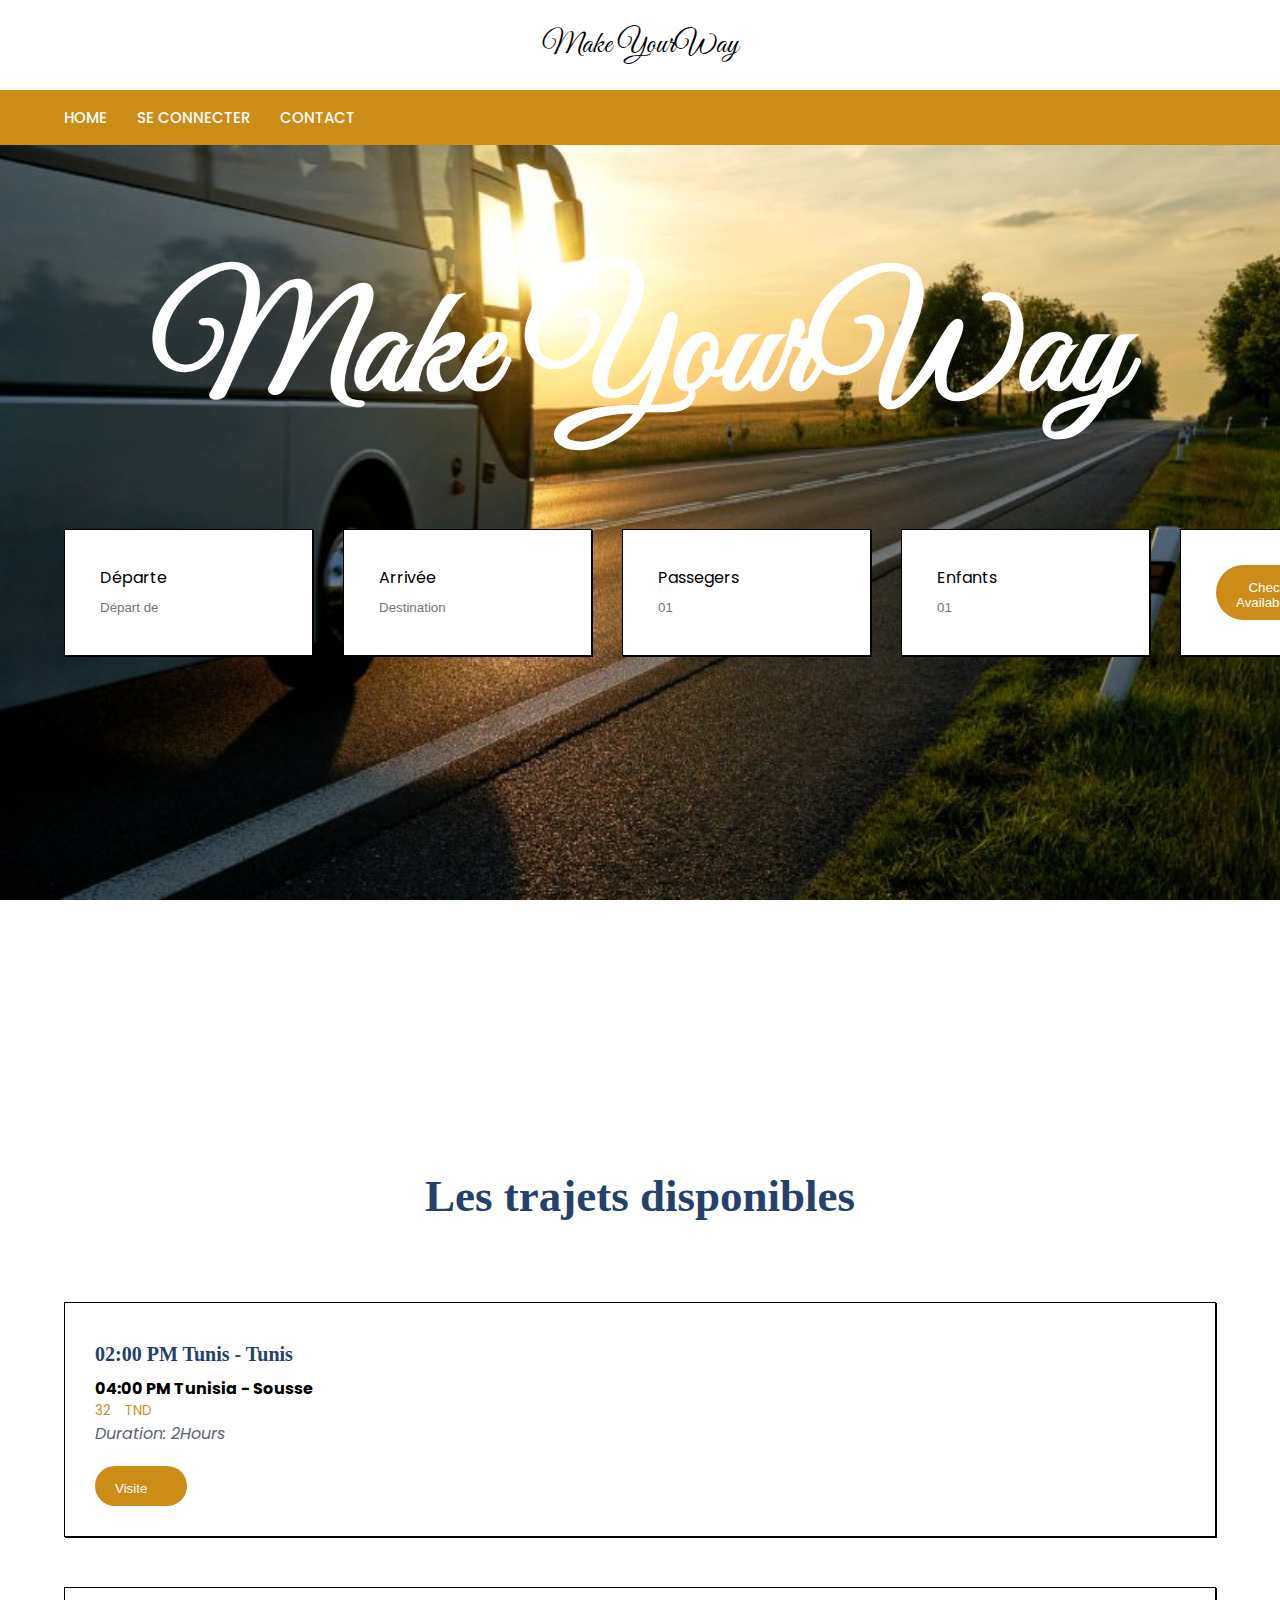
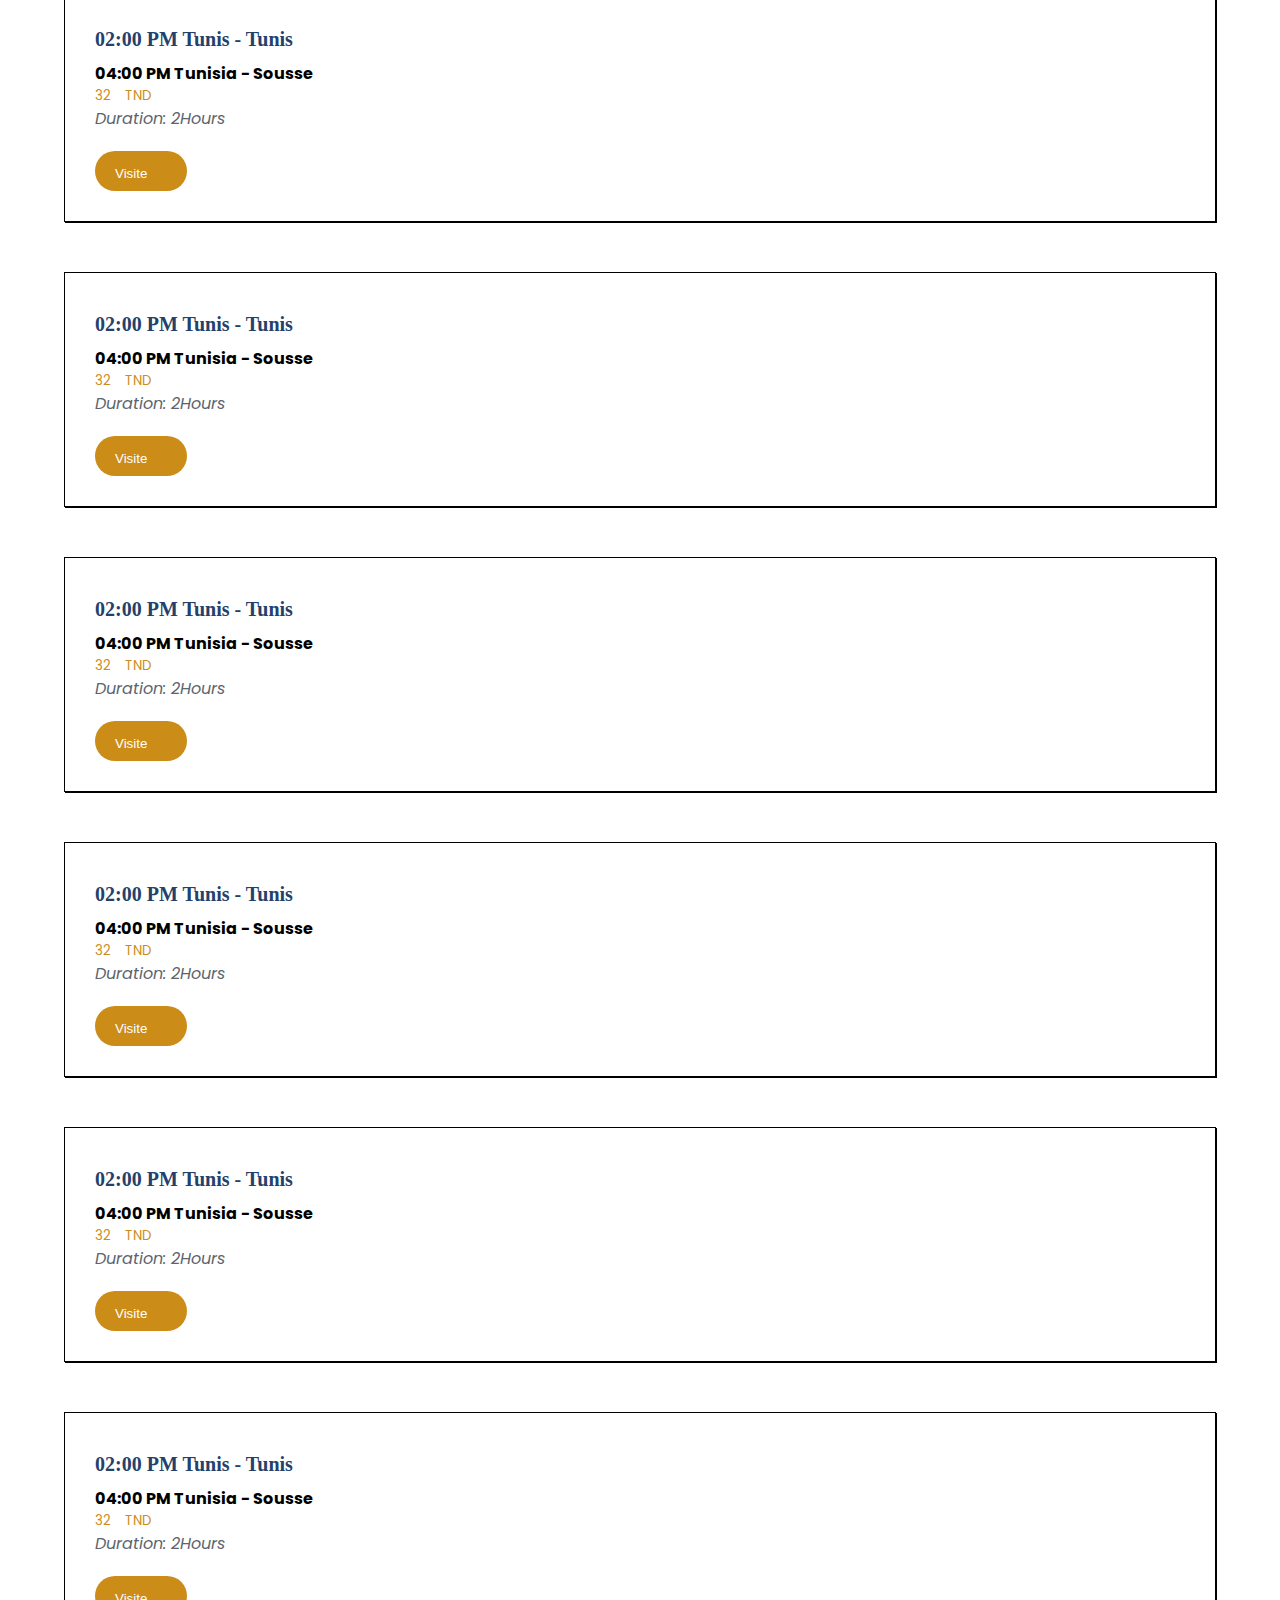
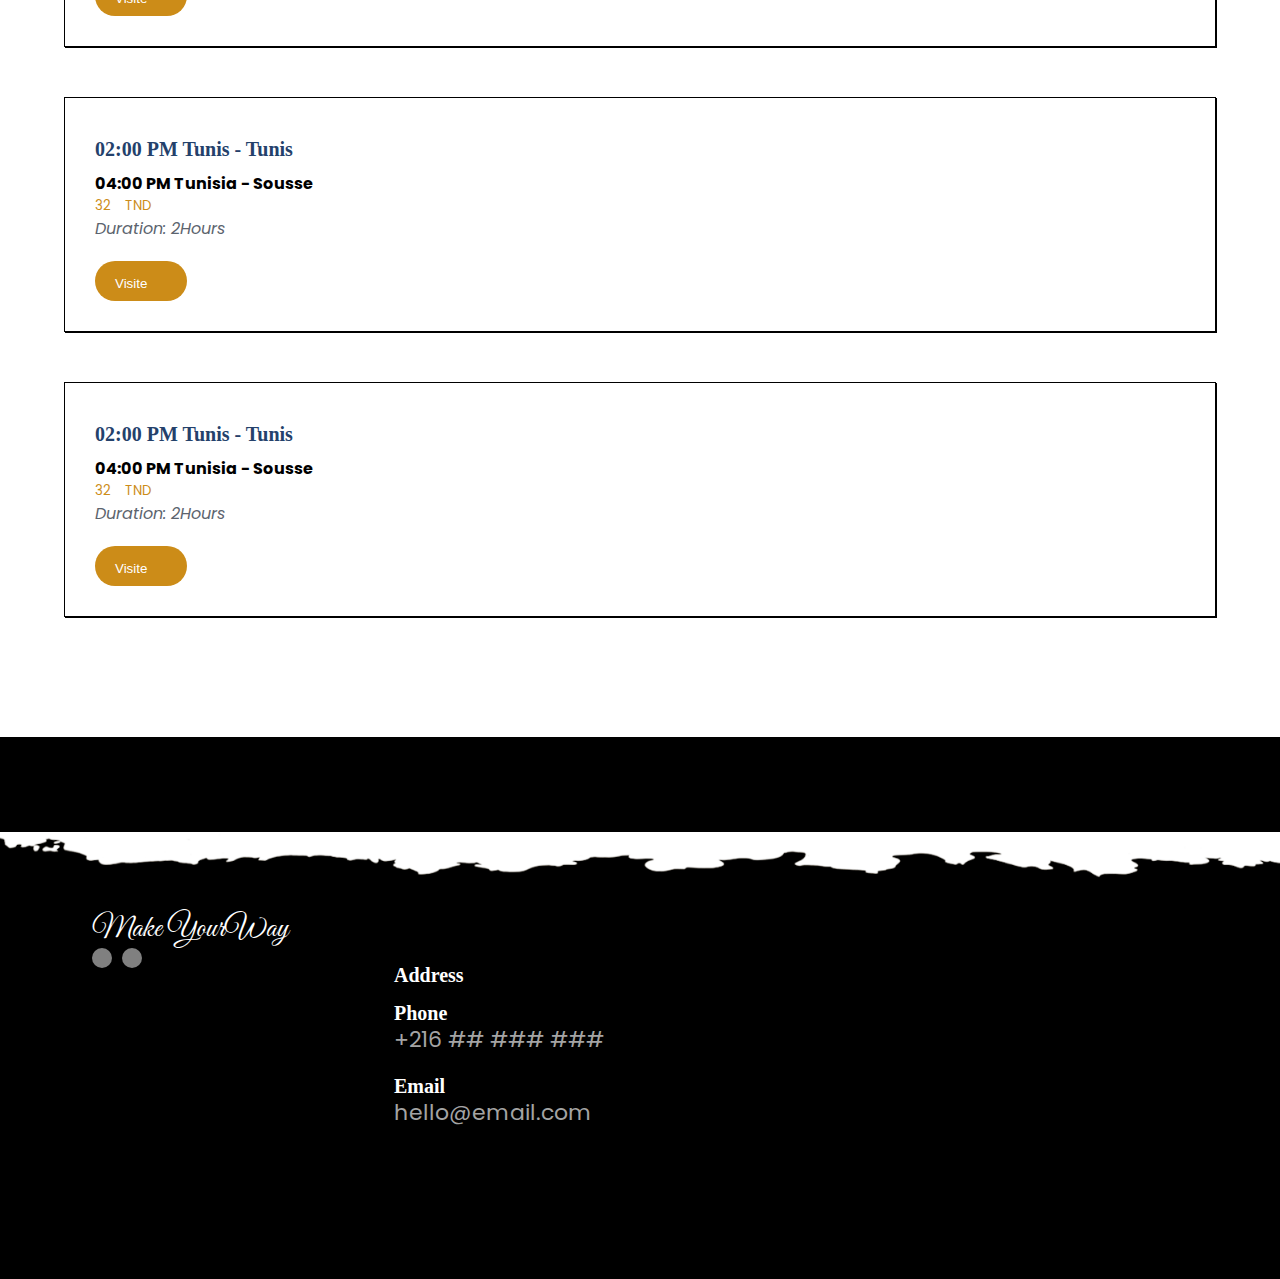
<file: search.html>
<!DOCTYPE html>
<html lang="en">
  <head>
    <title>Make your way - booking</title>
    <meta name="viewport" content="width=device-width, initial-scale=1" />
    <link
      rel="stylesheet"
      href="https://pro.fontawesome.com/releases/v5.10.0/css/all.css"
      integrity="sha384-AYmEC3Yw5cVb3ZcuHtOA93w35dYTsvhLPVnYs9eStHfGJvOvKxVfELGroGkvsg+p"
      crossorigin="anonymous"
    />
    <link rel="stylesheet" href="css/style.css" />
    <link rel="stylesheet" href="css/search.css" />

    <script
      src="https://code.jquery.com/jquery-1.12.4.min.js"
      integrity="sha256-ZosEbRLbNQzLpnKIkEdrPv7lOy9C27hHQ+Xp8a4MxAQ="
      crossorigin="anonymous"
    ></script>

    <link
      rel="stylesheet"
      href="https://cdnjs.cloudflare.com/ajax/libs/OwlCarousel2/2.3.4/assets/owl.carousel.css"
    />
    <link
      rel="stylesheet"
      href="https://cdnjs.cloudflare.com/ajax/libs/OwlCarousel2/2.3.4/assets/owl.theme.default.min.css"
    />
  </head>
  <body>
    <!-- logo section -->
    <section class="head">
      <div class="container flex1">
        <div class="scoial">
          <i class="fab fa-facebook-f"></i>
          <i class="fab fa-instagram"></i>
        </div>
        <div class="logo">Make YourWay</div>
        <div class="address"></div>
      </div>
    </section>
    <!-- header section -->
    <header class="header">
      <div class="container">
        <nav class="navbar flex1">
          <div class="sticky_logo logo">
            <img src="image/logo.png" alt="" />
          </div>

          <ul class="nav-menu">
            <li><a href="index.html">Home</a></li>
            <!-- <li><a href="#about">À propos de nous</a></li> -->
            <li><a href="login.html">Se connecter</a></li>
            <!-- <li><a href="#offers">Nos offres</a></li> -->
            <li><a href="#footer">contact</a></li>
          </ul>
          <div class="hamburger">
            <span class="bar"></span>
            <span class="bar"></span>
            <span class="bar"></span>
          </div>
        </nav>
      </div>
    </header>
    <!-- Introduction section -->
    <section class="home" id="home">
      <div class="container">
        <h1>Make YourWay</h1>
        <div class="content grid">
          <div class="box">
            <span>Départe </span> <br />
            <input type="text" placeholder="Départ de" />
          </div>
          <div class="box">
            <span>Arrivée </span> <br />
            <input type="text" placeholder="Destination" />
          </div>
          <div class="box">
            <span>Passegers</span> <br />
            <input type="number" placeholder="01" />
          </div>
          <div class="box">
            <span>Enfants </span> <br />
            <input type="number" placeholder="01" />
          </div>
          <div class="box">
            <button class="flex1">
              <span>Check Availability</span>
              <i class="fas fa-arrow-circle-right"></i>
            </button>
          </div>
        </div>
      </div>
    </section>
    <!-- Offers section -->
    <section class="offer2 about">
      <div class="container">
        <div class="heading">
          <h2>Les trajets disponibles</h2>
        </div>
        <div class="content top">
          <div class="box">
            <h3>02:00 PM Tunis - Tunis</h3>
            <h4>04:00 PM Tunisia - Sousse</h4>
            <h5>32 TND</h5>
            <div class="flex">
              <i class="fal fa-alarm-clock"> Duration: 2Hours</i>
            </div>

            <button class="flex1">
              <a href="trip.html" class="flex1" style="color: #fff">
                <span>Visite</span>
                <i class="fas fa-arrow-circle-right"></i>
              </a>
            </button>
          </div>
          <div class="box">
            <h3>02:00 PM Tunis - Tunis</h3>
            <h4>04:00 PM Tunisia - Sousse</h4>
            <h5>32 TND</h5>
            <div class="flex">
              <i class="fal fa-alarm-clock"> Duration: 2Hours</i>
            </div>

            <button class="flex1">
              <a href="trip.html" class="flex1" style="color: #fff">
                <span>Visite</span>
                <i class="fas fa-arrow-circle-right"></i>
              </a>
            </button>
          </div>
          <div class="box">
            <h3>02:00 PM Tunis - Tunis</h3>
            <h4>04:00 PM Tunisia - Sousse</h4>
            <h5>32 TND</h5>
            <div class="flex">
              <i class="fal fa-alarm-clock"> Duration: 2Hours</i>
            </div>

            <button class="flex1">
              <a href="trip.html" class="flex1" style="color: #fff">
                <span>Visite</span>
                <i class="fas fa-arrow-circle-right"></i>
              </a>
            </button>
          </div>
          <div class="box">
            <h3>02:00 PM Tunis - Tunis</h3>
            <h4>04:00 PM Tunisia - Sousse</h4>
            <h5>32 TND</h5>
            <div class="flex">
              <i class="fal fa-alarm-clock"> Duration: 2Hours</i>
            </div>

            <button class="flex1">
              <a href="trip.html" class="flex1" style="color: #fff">
                <span>Visite</span>
                <i class="fas fa-arrow-circle-right"></i>
              </a>
            </button>
          </div>
          <div class="box">
            <h3>02:00 PM Tunis - Tunis</h3>
            <h4>04:00 PM Tunisia - Sousse</h4>
            <h5>32 TND</h5>
            <div class="flex">
              <i class="fal fa-alarm-clock"> Duration: 2Hours</i>
            </div>

            <button class="flex1">
              <a href="trip.html" class="flex1" style="color: #fff">
                <span>Visite</span>
                <i class="fas fa-arrow-circle-right"></i>
              </a>
            </button>
          </div>
          <div class="box">
            <h3>02:00 PM Tunis - Tunis</h3>
            <h4>04:00 PM Tunisia - Sousse</h4>
            <h5>32 TND</h5>
            <div class="flex">
              <i class="fal fa-alarm-clock"> Duration: 2Hours</i>
            </div>

            <button class="flex1">
              <a href="trip.html" class="flex1" style="color: #fff">
                <span>Visite</span>
                <i class="fas fa-arrow-circle-right"></i>
              </a>
            </button>
          </div>
          <div class="box">
            <h3>02:00 PM Tunis - Tunis</h3>
            <h4>04:00 PM Tunisia - Sousse</h4>
            <h5>32 TND</h5>
            <div class="flex">
              <i class="fal fa-alarm-clock"> Duration: 2Hours</i>
            </div>

            <button class="flex1">
              <a href="trip.html" class="flex1" style="color: #fff">
                <span>Visite</span>
                <i class="fas fa-arrow-circle-right"></i>
              </a>
            </button>
          </div>
          <div class="box">
            <h3>02:00 PM Tunis - Tunis</h3>
            <h4>04:00 PM Tunisia - Sousse</h4>
            <h5>32 TND</h5>
            <div class="flex">
              <i class="fal fa-alarm-clock"> Duration: 2Hours</i>
            </div>

            <button class="flex1">
              <a href="trip.html" class="flex1" style="color: #fff">
                <span>Visite</span>
                <i class="fas fa-arrow-circle-right"></i>
              </a>
            </button>
          </div>
          <div class="box">
            <h3>02:00 PM Tunis - Tunis</h3>
            <h4>04:00 PM Tunisia - Sousse</h4>
            <h5>32 TND</h5>
            <div class="flex">
              <i class="fal fa-alarm-clock"> Duration: 2Hours</i>
            </div>

            <button class="flex1">
              <a href="trip.html" class="flex1" style="color: #fff">
                <span>Visite</span>
                <i class="fas fa-arrow-circle-right"></i>
              </a>
            </button>
          </div>
        </div>
      </div>
    </section>
    <!-- Footer section -->
    <footer id="footer">
      <div class="container top">
        <div class="content grid top">
          <div class="box">
            <div class="logo" style="color: #fff">Make YourWay</div>
            <div class="social flex">
              <i class="fab fa-facebook-f"></i>
              <i class="fab fa-instagram"></i>
            </div>
          </div>

          <div class="box">
            <h2>Services</h2>
            <div class="icon flex">
              <div class="i">
                <i class="fas fa-map-marker-alt"></i>
              </div>
              <div class="text">
                <h3>Address</h3>
              </div>
            </div>
            <div class="icon flex">
              <div class="i">
                <i class="fas fa-phone"></i>
              </div>
              <div class="text">
                <h3>Phone</h3>
                <p>+216 ## ### ###</p>
              </div>
            </div>
            <div class="icon flex">
              <div class="i">
                <i class="far fa-envelope"></i>
              </div>
              <div class="text">
                <h3>Email</h3>
                <p>hello@email.com</p>
              </div>
            </div>
          </div>
        </div>
      </div>
    </footer>
  </body>
</html>
</file>
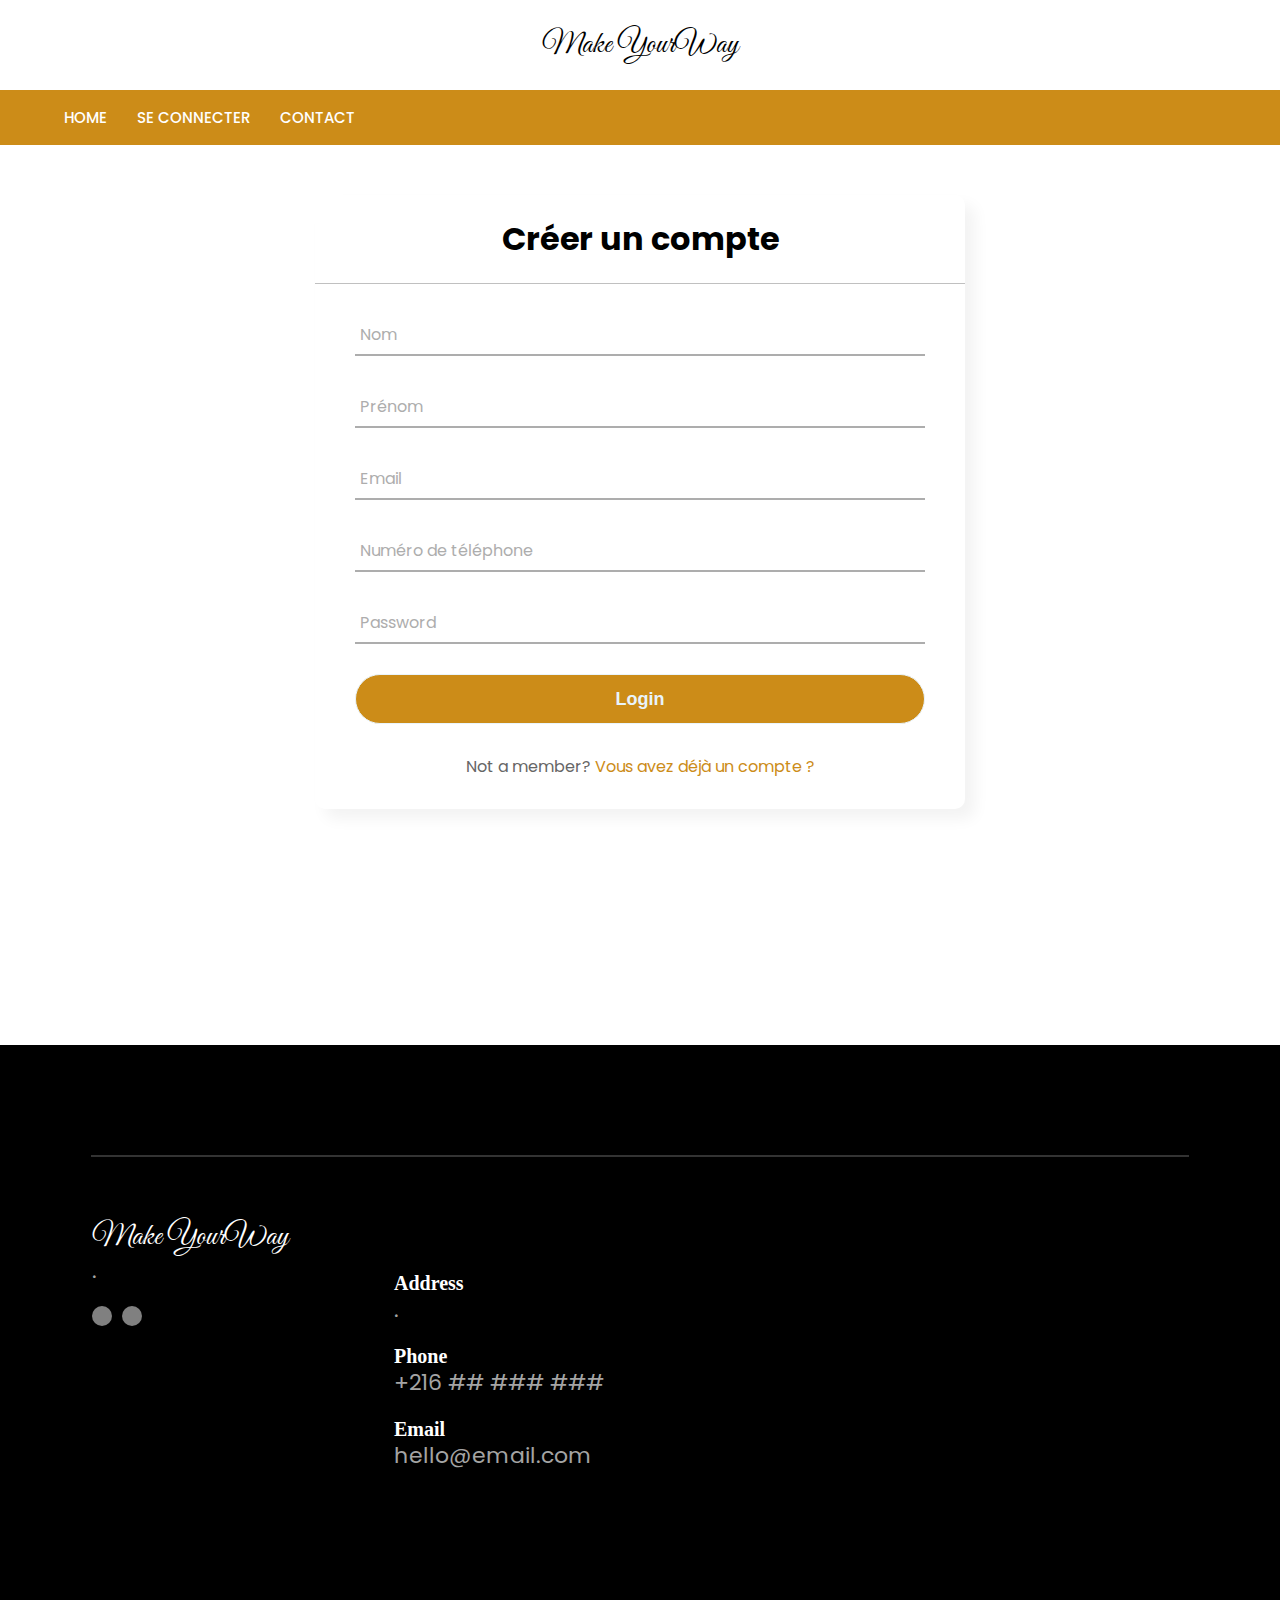
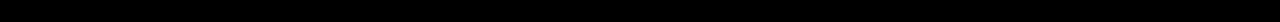
<file: signup.html>
<!DOCTYPE html>
<html lang="en">
  <head>
    <title>Make your way - booking</title>
    <meta name="viewport" content="width=device-width, initial-scale=1" />
    <link
      rel="stylesheet"
      href="https://pro.fontawesome.com/releases/v5.10.0/css/all.css"
      integrity="sha384-AYmEC3Yw5cVb3ZcuHtOA93w35dYTsvhLPVnYs9eStHfGJvOvKxVfELGroGkvsg+p"
      crossorigin="anonymous"
    />
    <link rel="stylesheet" href="css/style.css" />
    <link rel="stylesheet" href="css/search.css" />

    <script
      src="https://code.jquery.com/jquery-1.12.4.min.js"
      integrity="sha256-ZosEbRLbNQzLpnKIkEdrPv7lOy9C27hHQ+Xp8a4MxAQ="
      crossorigin="anonymous"
    ></script>

    <link
      rel="stylesheet"
      href="https://cdnjs.cloudflare.com/ajax/libs/OwlCarousel2/2.3.4/assets/owl.carousel.css"
    />
    <link
      rel="stylesheet"
      href="https://cdnjs.cloudflare.com/ajax/libs/OwlCarousel2/2.3.4/assets/owl.theme.default.min.css"
    />
    <link rel="stylesheet" href="css/fees.css" />
    <link rel="stylesheet" href="css/login.css">
  </head>
  <body>
    <!-- logo section -->
    <section class="head">
      <div class="container flex1">
        <div class="scoial">
          <i class="fab fa-facebook-f"></i>
          <i class="fab fa-instagram"></i>
        </div>
        <div class="logo">Make YourWay</div>
        <div class="address"></div>
      </div>
    </section>
    <!-- header section -->
    <header class="header">
      <div class="container">
        <nav class="navbar flex1">
          <div class="sticky_logo logo">
            <img src="image/logo.png" alt="" />
          </div>

          <ul class="nav-menu">
            <li><a href="index.html">Home</a></li>
            <!-- <li><a href="#about">À propos de nous</a></li> -->
            <li><a href="login.html">Se connecter</a></li>
            <!-- <li><a href="#offers">Nos offres</a></li> -->
            <li><a href="#footer">contact</a></li>
          </ul>
          <div class="hamburger">
            <span class="bar"></span>
            <span class="bar"></span>
            <span class="bar"></span>
          </div>
        </nav>
      </div>
    </header>
    <section class="offer2 fees">
      <!-- <div class="container"> -->
      <div class="table_container">
        <div class="center">
          <h1>Créer un compte</h1>
          <form method="post">
            <div class="txt_field">
              <input type="text" required />
              <span></span>
              <label>Nom</label>
            </div>
            <div class="txt_field">
                <input type="text" required />
                <span></span>
                <label>Prénom</label>
              </div>
              <div class="txt_field">
                <input type="email" required />
                <span></span>
                <label>Email</label>
              </div>
              <div class="txt_field">
                <input type="text" required />
                <span></span>
                <label>Numéro de téléphone</label>
              </div>
            <div class="txt_field">
              <input type="password" required />
              <span></span>
              <label>Password</label>
            </div>
           <!--  <div class="pass">Forgot Password?</div> -->
            <input type="submit" value="Login" />
            <div class="signup_link">Not a member? <a href="login.html">Vous avez déjà un compte ?</a></div>
          </form>
        </div>
      </div>
    </section>
    <!-- Footer section -->
    <footer id="footer">
        <div class="container top">
  
          <div class="content grid top">
            <div class="box">
              <div class="logo" style="color: #fff">Make YourWay</div>
              <p>.</p>
              <div class="social flex">
                <i class="fab fa-facebook-f"></i>
                <i class="fab fa-instagram"></i>
              </div>
            </div>
  
            <div class="box">
              <h2>Services</h2>
              <div class="icon flex">
                <div class="i">
                  <i class="fas fa-map-marker-alt"></i>
                </div>
                <div class="text">
                  <h3>Address</h3>
                  <p>.</p>
                </div>
              </div>
              <div class="icon flex">
                <div class="i">
                  <i class="fas fa-phone"></i>
                </div>
                <div class="text">
                  <h3>Phone</h3>
                  <p>+216 ## ### ###</p>
                </div>
              </div>
              <div class="icon flex">
                <div class="i">
                  <i class="far fa-envelope"></i>
                </div>
                <div class="text">
                  <h3>Email</h3>
                  <p>hello@email.com</p>
                </div>
              </div>
           <!--  </div> -->
          </div>
        </div>
      </footer>
  </body>
</html>
</file>
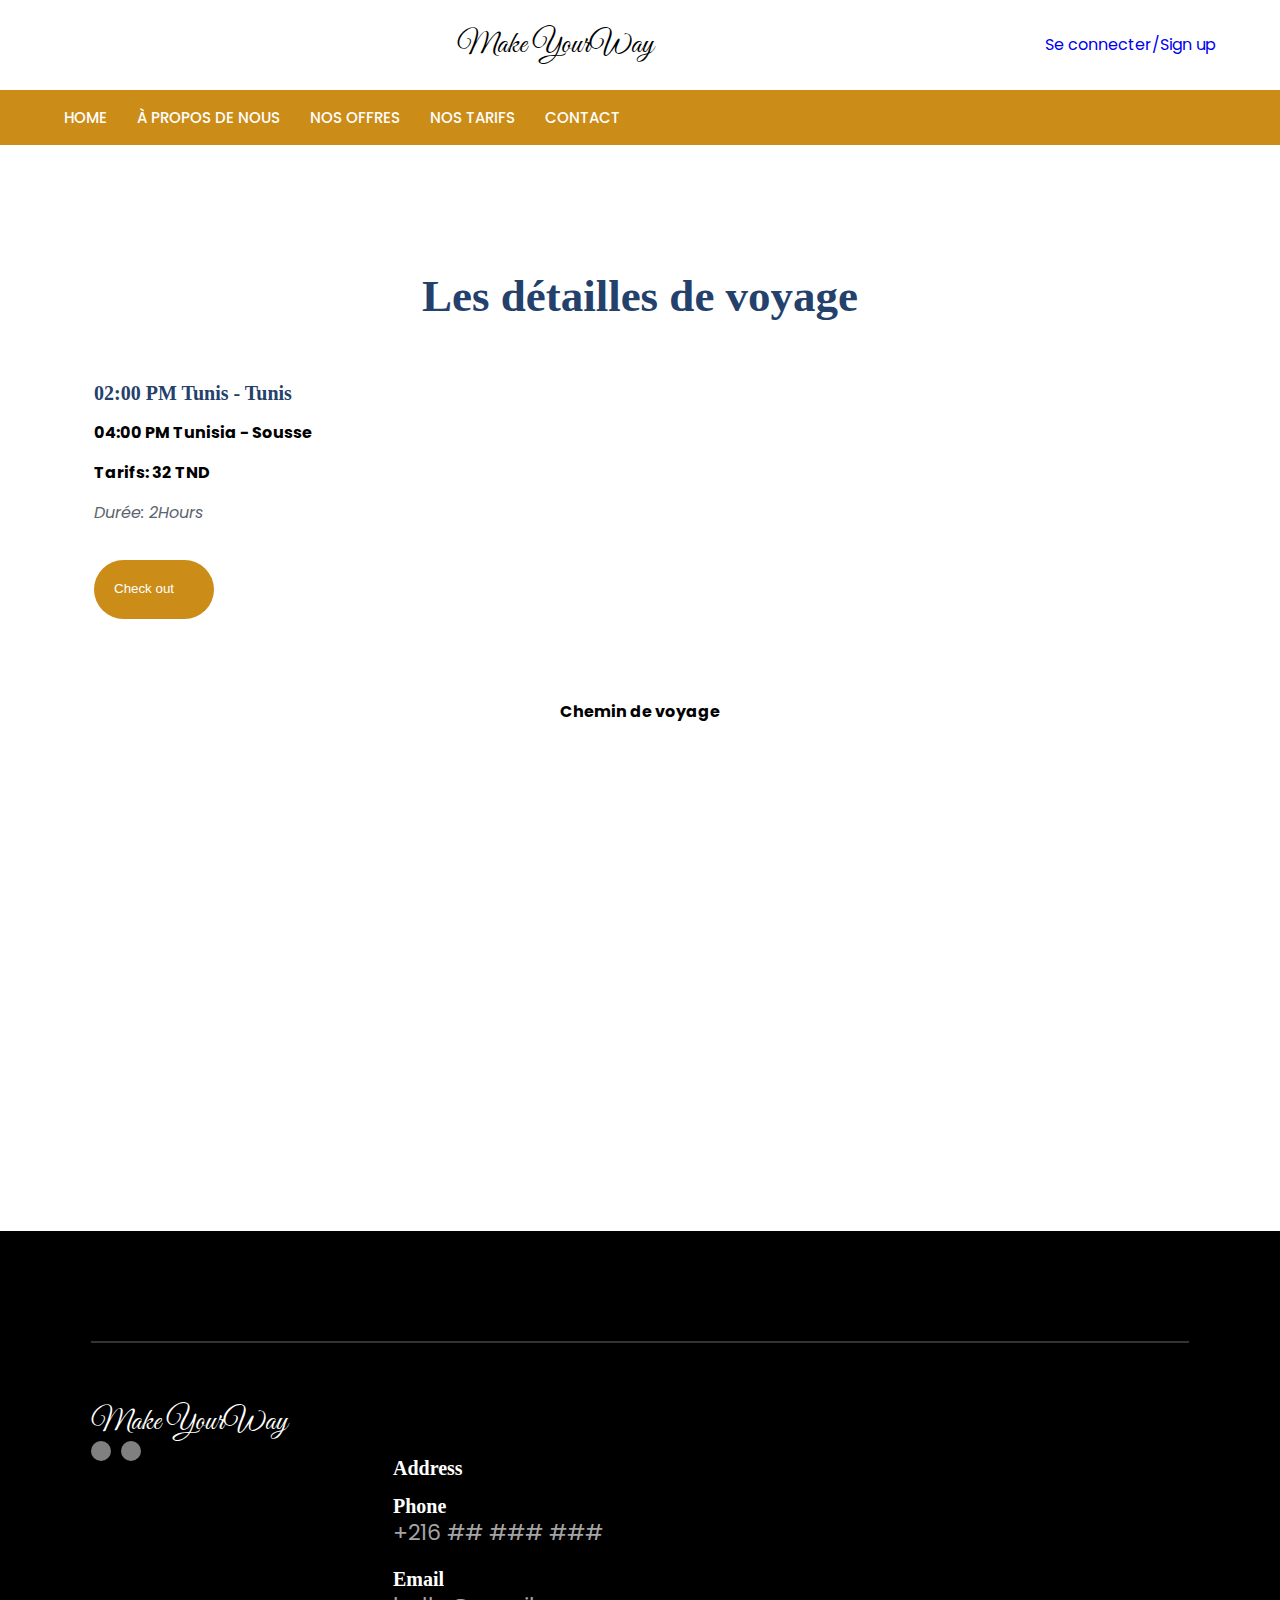
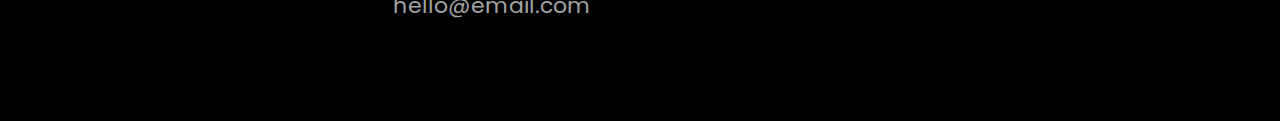
<file: trip.html>
<!DOCTYPE html>
<html lang="en">
  <head>
    <title>Make your way - booking</title>
    <meta name="viewport" content="width=device-width, initial-scale=1" />
    <link
      rel="stylesheet"
      href="https://pro.fontawesome.com/releases/v5.10.0/css/all.css"
      integrity="sha384-AYmEC3Yw5cVb3ZcuHtOA93w35dYTsvhLPVnYs9eStHfGJvOvKxVfELGroGkvsg+p"
      crossorigin="anonymous"
    />
    <link rel="stylesheet" href="css/style.css" />

    <script
      src="https://code.jquery.com/jquery-1.12.4.min.js"
      integrity="sha256-ZosEbRLbNQzLpnKIkEdrPv7lOy9C27hHQ+Xp8a4MxAQ="
      crossorigin="anonymous"
    ></script>

    <link
      rel="stylesheet"
      href="https://cdnjs.cloudflare.com/ajax/libs/OwlCarousel2/2.3.4/assets/owl.carousel.css"
    />
    <link
      rel="stylesheet"
      href="https://cdnjs.cloudflare.com/ajax/libs/OwlCarousel2/2.3.4/assets/owl.theme.default.min.css"
    />
  </head>
  <body>
    <section class="head">
      <div class="container flex1">
        <div class="scoial">
          <i class="fab fa-facebook-f"></i>
          <i class="fab fa-instagram"></i>
        </div>
        <div class="logo">Make YourWay</div>
        <div class="address">
          <!-- <i class="fas fa-map-marker-alt"></i> -->
          <span> <a href="login.html"> Se connecter/Sign up</a></span>
        </div>
      </div>
    </section>
    <header class="header">
      <div class="container">
        <nav class="navbar flex1">
          <div class="sticky_logo logo">
            <img src="image/logo.png" alt="" />
          </div>

          <ul class="nav-menu">
            <li><a href="#home">Home</a></li>
            <li><a href="#about">À propos de nous</a></li>
            <!-- <li><a href="login.html">Se connecter</a></li> -->
            <li><a href="#offers">Nos offres</a></li>
            <li><a href="./Fees.html">Nos tarifs</a></li>
            <li><a href="#footer">contact</a></li>
          </ul>
          <div class="hamburger">
            <span class="bar">Login</span>
            <span class="bar"></span>
            <span class="bar"></span>
          </div>
        </nav>
      </div>
    </header>

    <section class="offer2 fees">
      <div class="container">
        <div class="heading">
          <!-- <h5>Explorer</h5> -->
          <h2>Les détailles de voyage</h2>
        </div>
      </div>
      <div class="container">
        <div class="box">
          <h3 style="margin-bottom: 15px">02:00 PM Tunis - Tunis</h3>
          <h4 style="margin-bottom: 15px">04:00 PM Tunisia - Sousse</h4>
          <h4 style="margin-bottom: 15px">Tarifs: 32 TND</h4>
          <div class="flex" style="margin-bottom: 15px">
            <i class="fal fa-alarm-clock">Durée: 2Hours</i>
          </div>
          <button class="flex1" style="margin-bottom: 30px">
            <a href="login.html" style="color: white; padding-bottom: 10px">
              <span>Check out</span>
              <i class="fas fa-arrow-circle-right"></i>
            </a>
          </button>
          <section class="map top">
            <h4 style="text-align: center; margin-bottom: 20px">
              Chemin de voyage
            </h4>
            <iframe
              src="https://www.google.com/maps/embed?pb=!1m14!1m12!1m3!1d14131.036667732067!2d85.32395955!3d27.69383745!2m3!1f0!2f0!3f0!3m2!1i1024!2i768!4f13.1!5e0!3m2!1sen!2snp!4v1638187678048!5m2!1sen!2snp"
              width="600"
              height="450"
              style="border: 0"
              allowfullscreen=""
              loading="lazy"
            ></iframe>
          </section>
        </div>
      </div>
    </section>

    <footer id="footer">
      <div class="container top">
        <div class="content grid top">
          <div class="box">
            <div class="logo" style="color: #fff">Make YourWay</div>
            <!--  <p>.</p> -->
            <div class="social flex">
              <i class="fab fa-facebook-f"></i>
              <i class="fab fa-instagram"></i>
            </div>
          </div>

          <div class="box">
            <h2>Services</h2>
            <div class="icon flex">
              <div class="i">
                <i class="fas fa-map-marker-alt"></i>
              </div>
              <div class="text">
                <h3>Address</h3>
                <!--  <p>.</p> -->
              </div>
            </div>
            <div class="icon flex">
              <div class="i">
                <i class="fas fa-phone"></i>
              </div>
              <div class="text">
                <h3>Phone</h3>
                <p>+216 ## ### ###</p>
              </div>
            </div>
            <div class="icon flex">
              <div class="i">
                <i class="far fa-envelope"></i>
              </div>
              <div class="text">
                <h3>Email</h3>
                <p>hello@email.com</p>
              </div>
            </div>
          </div>
        </div>
      </div>
    </footer>
  </body>
</html>
</file>
<file: css/style.css>
@import url("https://fonts.googleapis.com/css2?family=Poppins:wght@200;300;400;500;600;700;800;900&display=swap");
@import url("https://fonts.googleapis.com/css2?family=Great+Vibes&display=swap");

* {
  padding: 0;
  margin: 0;
  box-sizing: border-box;
}

html,
body {
  font-family: "Poppins", sans-serif;
  scroll-behavior: smooth;
}

.container {
  max-width: 90%;
  margin: auto;
  color: black;
}
.container p {
  font-size: 22px;
}
li {
  list-style: none;
}

a {
  text-decoration: none;
  transition: 0.5s;
}

.flex {
  display: flex;
}

.flex1 {
  display: flex;
  justify-content: space-between;
}

/*-------------head--------- */
.head {
  height: 10vh;
  line-height: 10vh;
}

.head i {
  width: 30px;
  height: 30px;
  border-radius: 50%;
  line-height: 30px;
  background: #faf3e7;
  text-align: center;
  color: #cc8c18;
}

.head img {
  margin-top: 10px;
}

/*-------------head--------- */
/*-------------header--------- */
header {
  background: #cc8c18;
  padding: 15px 0 15px 0;
  color: white;
}

.navbar {
  display: flex;
  align-items: center;
}

.hamburger {
  display: none;
}

.bar {
  display: block;
  width: 25px;
  height: 3px;
  margin: 5px auto;
  transition: all 0.5s ease-in-out;
  background: white;
}

.nav-menu {
  display: flex;
  justify-content: space-between;
  align-items: center;
}

header ul {
  padding: 0 20px 0 0;
}

header li {
  margin-right: 30px;
}

header ul li a {
  font-size: 15px;
  color: white;
  text-transform: uppercase;
  font-weight: 500;
  transition: 0.5s;
}

header ul li a:hover {
  color: #000;
}

header .head_contact {
  position: relative;
}

header .head_contact i {
  position: absolute;
  top: -29px;
  left: -70%;
  width: 80px;
  height: 80px;
  line-height: 80px;
  text-align: center;
  background: white;
  color: #cc8c18;
  border-radius: 50%;
  transform: rotate(-45deg);
  border: 5px solid #ece3d2;
  font-size: 30px;
}

header .sticky_logo {
  display: none;
}

header.sticky .sticky_logo {
  display: block;
  width: 50px;
  height: 50px;
  margin-top: -10px;
}

header.sticky {
  z-index: 9999;
  position: fixed;
  width: 100%;
  background: #313538;
  transition: 0.5s;
  height: 12vh;
  transition: 0.5s;
  top: 0;
  padding: 30px 0 0 0;
}

header.sticky ul li a {
  color: white;
}
.logo {
  font-family: "Great Vibes", cursive;
  font-size: 30px;
}

/*------------home------------*/
.grid {
  display: grid;
  grid-template-columns: repeat(5, 1fr);
  grid-gap: 30px;
}

.home {
  background-image: url("../image/road.jpg");
  height: 100vh;
  background-attachment: fixed;
  background-position: center;
  background-repeat: no-repeat;
  background-size: cover;
  text-align: center;
}

.home h1 {
  font-family: "Great Vibes", cursive;
  font-size: 150px;
  color: white;
  padding-top: 10%;
}

.home p {
  color: white;
}

.home .content {
  text-align: left;
  color: black;
  margin-top: 7%;
}

.home .box {
  background: white;
  padding: 35px;
}

.home input {
  margin-top: 10px;
}

input {
  border: none;
  outline: none;
}

button {
  background: #cc8c18;
  color: white;
  padding: 10px 20px;
  outline: none;
  border: none;
  border-radius: 30px;
}

button i {
  margin-left: 20px;
  font-size: 25px;
}

button span {
  margin-top: 5px;
}

/*------------home------------*/
/*------------about------------*/
.top {
  margin-top: 80px;
}

.mtop {
  margin-top: 40px;
}

.heading {
  text-align: center;
}

.heading h5 {
  font-weight: 400;
  letter-spacing: 5px;
  color: #cc8c18;
  padding-top: 20px;
}

.heading h2 {
  color: #24416b;
  font-size: 45px;
  font-family: serif;
  font-weight: bold;
  margin: 10px 0 20px 0;
}

.left,
.right {
  width: 50%;
}

h3 {
  font-size: 35px;
  font-family: serif;
  color: #24416b;
  margin-bottom: 20px;
}

.about .left {
  padding: 20px;
}

p {
  line-height: 30px;
  color: #a4a4a4;
  margin-bottom: 20px;
  font-size: 15px;
}

.about {
  position: relative;
  padding-bottom: 70px;
}

.about .right {
  position: relative;
}

.about .right::after {
  content: "";
  position: absolute;
  top: 0;
  left: 0;
  /* background: #cc8c18; */
  width: 92%;
  height: 61vh;
  z-index: -1;
  margin: 50px;
}

.about::after {
  content: "";
  position: absolute;
  top: -5%;
  left: 0;
  /* background-image: url("../image/line1.png"); */
  background-size: cover;
  background-repeat: no-repeat;
  height: 50px;
  width: 100%;
}

.about::before {
  content: "";
  position: absolute;
  bottom: -5%;
  left: 0;
  background-image: url("../image/line2.png");
  background-size: cover;
  background-repeat: no-repeat;
  height: 50px;
  width: 100%;
}
.case {
  padding-bottom: 15px;
  color: inherit;
}
/*------------about------------*/
/*------------wrapper------------*/
.wrapper {
  background-image: url("../image/road.jpg");
  height: 80vh;
  background-attachment: fixed;
  background-position: center;
  background-repeat: no-repeat;
  background-size: cover;
}

.wrapper .container {
  max-width: 50%;
  margin: auto;
}

.wrapper .item {
  background: white;
  padding: 50px;
  margin-top: 15%;
  border: 30px solid #f3f3f3;
  border-bottom: none;
}

.wrapper .heading {
  text-align: left;
}

.owl-nav .owl-next,
.owl-nav .owl-prev {
  height: 47px;
  position: absolute;
  top: 60%;
  width: 26px;
  cursor: pointer;
  background: none !important;
}

.owl-nav .owl-prev {
  left: 0;
}

.owl-nav .owl-next {
  right: 53px;
}

.owl-nav .owl-next i,
.owl-nav .owl-prev i {
  background: white;
  padding: 7px;
  border-radius: 50%;
  color: #cc8c18;
  box-shadow: 2px 2px 5px 3px rgba(0, 0, 0, 0.05);
  transition: 0.5s;
}

.owl-nav .owl-next i:hover,
.owl-nav .owl-prev i:hover {
  background: #cc8c18;
  color: white;
}

/*------------wrapper------------*/
/*------------wrapper2------------*/
.wrapper2 {
  position: relative;
  text-align: center;
}

.wrapper2 .grid {
  grid-template-columns: repeat(4, 1fr);
}

.wrapper2 .box {
  box-shadow: 0 0 20px 3px rgb(0 0 0 / 5%);
  padding: 20px;
  transition: 0.5s;
}

.wrapper2 i {
  margin: 10px 0 15px 0;
  color: #cc8c18;
  font-size: 30px;
}

.wrapper2 h3 {
  font-size: 20px;
}

.wrapper2 span {
  padding: 10px;
  background: #f5e8d1;
  color: #cc8c18;
  border-radius: 50%;
}

.wrapper2 .box:hover {
  background: #cc8c18;
  cursor: pointer;
}

.wrapper2 .box:hover span {
  background: #fff;
}

.wrapper2 .box:hover p,
.wrapper2 .box:hover h3,
.wrapper2 .box:hover i {
  color: white;
}

.wrapper2::after {
  content: "";
  position: absolute;
  top: -22%;
  left: 0;
  background-image: url("../image/line1.png");
  background-size: cover;
  background-repeat: no-repeat;
  height: 75px;
  width: 100%;
  z-index: 2;
}

/*------------wrapper2------------*/
/*------------room------------*/
.room {
  margin-bottom: 50px;
  position: relative;
}

.room.wrapper2::after {
  display: none;
  top: 105%;
  background-image: url("../image/line2.png");
}

.grid2 {
  display: grid;
  grid-template-columns: repeat(2, 1fr);
  grid-gap: 30px;
}

.room img {
  width: 100%;
  height: 100%;
  margin-left: 20px;
}

.room h3 {
  margin: 0;
  padding: 0;
}

/*------------room------------*/
/*------------timer------------*/
.timer {
  position: relative;
  text-align: center;
  padding-top: 12%;
}

.background::after {
  position: absolute;
  content: "";
  top: 0;
  left: 0;
  content: "";
  background: rgba(0, 0, 0, 0.5);
  height: 100%;
  width: 100%;
}

.timer.wrapper {
  background-image: url("../image/w2.jpg");
}

.timer.about::after {
  z-index: 1;
  top: 0%;
  background-image: url("../image/line2.png");
}

.timer.about::before {
  z-index: 1;
  bottom: 0%;
  background-image: url("../image/line1.png");
}

.timer h2,
.timer h5 {
  color: white;
  text-align: center;
}

.timer .container {
  position: relative;
}

.timer h2 span {
  font-family: "Great Vibes", cursive;
}

.clock span {
  color: white;
  font-size: 50px;
  line-height: 50px;
}

.clock p {
  color: white;
  font-size: 18px;
  letter-spacing: 3px;
}

/*------------timer------------*/
/*------------offer------------*/
.offer img {
  width: 100%;
  height: 100%;
}

.offer .right {
  padding: 20px;
  margin: 20px;
  box-shadow: 0 0 20px 3px rgb(0 0 0 / 5%);
}

.offer .content h4 {
  font-size: 20px;
  color: #627795;
  font-family: serif;
}

.offer .rate i {
  font-size: 13px;
  color: #cc8c18;
  margin: 10px 10px 20px 0;
}

.offer .content h5 {
  color: #627795;
  margin-bottom: 10px;
}

.offer .box {
  transition: 0.5s;
}

.offer .box:hover {
  transform: translateY(-10px);
}

/*------------offer------------*/
/*------------area------------*/
.area img {
  margin: 0px 0 20px 80px;
}

.area ul li {
  display: inline-block;
  font-weight: 500;
  color: #5c646e;
  margin-right: 20px;
  margin-bottom: 20px;
}

.area .left {
  position: relative;
}

.area .left::after {
  position: absolute;
  top: 0;
  left: 0;
  content: "";
  width: 85%;
  height: 92%;
  margin: 30px;
  background: #cc8c18;
  z-index: -1;
}

/*------------area------------*/
/*------------offer2------------*/
.offer2 .heading {
  padding-top: 10%;
  text-align: center;
}

.offer2 .heading h3 {
  color: white;
}

.offer2.wrapper {
  background-image: url("../image/w3.jpg");
  height: 90vh;
  background-attachment: scroll;
}

.offer2.timer {
  padding-top: 0%;
}

.offer2.wrapper .container {
  max-width: 85%;
  margin: auto;
}

.offer2 .box {
  background: white;
  padding: 30px;
  text-align: left;
  transition: 0.5s;
}

.offer2 .box:hover {
  transform: translateY(-10px);
  cursor: pointer;
}

.offer2 .box h5 {
  color: #cc8c18;
  text-align: left;
  font-weight: 400;
  list-style: 5px;
  word-spacing: 10px;
}

.offer2 .box h3 {
  font-size: 20px;
  margin: 10px 0 10px 0;
}

.offer2 label {
  color: #cc8c18;
}

.offer2 .grid {
  grid-template-columns: repeat(3, 1fr);
}

.offer2 .flex i {
  margin: 0 20px 20px 0;
  font-weight: 400;
  color: #5c646e;
}

/*------------offer2------------*/
/*------------customer------------*/
.customer .mtop {
  padding: 30px;
  max-width: 60%;
  margin: auto;
  text-align: center;
  box-shadow: 0 0 20px 3px rgb(0 0 0 / 5%);
}

.customer i {
  color: #cc8c18;
  font-size: 13px;
}

.customer .item h3 {
  font-size: 20px;
}

.customer img {
  width: 70px;
  height: 70px;
  border-radius: 50%;
}

.customer .admin {
  justify-content: center;
}

.customer .admin h3 {
  margin: 0;
}

.customer .text {
  margin: 10px;
}

.customer span {
  opacity: 0.7;
}

/*------------customer------------*/
/*------------gallary------------*/
.gallary .item {
  position: relative;
  cursor: pointer;
}

.gallary .overlay i {
  position: absolute;
  top: 40%;
  left: 40%;
  z-index: 1;
  opacity: 0;
  font-size: 50px;
  color: white;
}

.gallary .overlay {
  position: absolute;
  content: "";
  background: rgba(204, 140, 24, 0.73);
  width: 100%;
  height: 100%;
  top: 0;
  left: 0;
  opacity: 0;
}

.gallary .item:hover .overlay,
.gallary .item:hover i {
  opacity: 1;
  transition: 0.5s;
  cursor: pointer;
}

/*------------gallary------------*/
/*------------blog------------*/
.blog .grid {
  grid-template-columns: repeat(3, 1fr);
}

.blog .box {
  box-shadow: 0 0 20px 3px rgb(0 0 0 / 5%);
  transition: 0.5s;
}

.blog .box:hover {
  transform: translateY(-10px);
  cursor: pointer;
}

.blog .text {
  padding: 20px;
}

.blog img {
  width: 100%;
  height: 100%;
  position: relative;
}

.blog .img {
  position: relative;
  overflow: hidden;
}

.blog span {
  position: absolute;
  top: -3%;
  left: -12%;
  z-index: 1;
  color: white;
  background: #cc8c18;
  padding: 20px 50px;
  transform: rotate(-45deg);
  font-size: 14px;
}

.blog .box h3 {
  font-size: 20px;
}

.blog .box i {
  margin-right: 10px;
  color: #cc8c18;
}

.blog .box i label {
  color: black;
}

.blog .box h3 {
  margin: 15px 0;
}

.blog a {
  color: #cc8c18;
  font-size: 15px;
}

/*------------blog------------*/
/*------------map------------*/
.map iframe {
  width: 100%;
}

/*------------map------------*/
/*------------footer------------*/
footer {
  background: black;
  color: white;
  padding: 30px;
}

.subscribe {
  text-align: center;
  max-width: 50%;
  margin: auto;
}

.subscribe input {
  width: 100%;
  border-radius: 50px;
  margin-right: 30px;
  padding: 10px;
}

footer .grid {
  grid-template-columns: repeat(4, 1fr);
}

footer .content h2 {
  margin-bottom: 20px;
  font-size: 23px;
}

footer li {
  margin-bottom: 15px;
  opacity: 0.5;
}

footer li i {
  font-size: 13px;
  margin-right: 10px;
}

footer .content h3 {
  font-size: 20px;
  color: white;
  margin: 0;
}

footer .content .icon i {
  font-size: 25px;
  margin-right: 20px;
}

footer .social i {
  padding: 10px;
  background: grey;
  margin-right: 10px;
  border-radius: 50%;
}

footer .content {
  padding-top: 60px;
  padding-bottom: 50px;
  border-top: 2px solid rgba(255, 255, 255, 0.2);
}

/*------------footer------------*/
</file>
<file: css/search.css>
.box {
  border: 1px solid black;
  margin-bottom: 50px;
  box-shadow: 1px 1px 0px 0px black;
}
</file>
<file: css/fees.css>
.fees {
  min-height: 100vh;
}
.table_container {
  display: flex;
  align-items: center;
  justify-content: center;
}
.styled-table {
  border-collapse: collapse;
  margin: 25px 0;
  font-size: 0.9em;
  font-family: sans-serif;
  min-width: 800px;
  box-shadow: 0 0 20px rgba(0, 0, 0, 0.15);
}
.styled-table thead tr {
  background-color: #cc8c18;
  color: #ffffff;
  text-align: center;
}
.styled-table th,
.styled-table td {
  padding: 12px 15px;
}
.styled-table tbody tr {
  border-bottom: 1px solid #dddddd;
  text-align: center;
}

.styled-table tbody tr:nth-of-type(even) {
  background-color: #f3f3f3;
}

.styled-table tbody tr:last-of-type {
  border-bottom: 2px solid inherit;
}
.styled-table tbody tr.active-row {
  font-weight: bold;
  color: inherit;
}
</file>
<file: css/login.css>
.center {
  /* position: absolute;
  top: 50%;
  left: 50%;
  transform: translate(-50%, -50%); */
  margin-top: 50px;
  width: 650px;
  background: white;
  border-radius: 10px;
  box-shadow: 10px 10px 15px rgba(0, 0, 0, 0.05);
}
.center h1 {
  text-align: center;
  padding: 20px 0;
  border-bottom: 1px solid silver;
}
.center form {
  padding: 0 40px;
  box-sizing: border-box;
}
form .txt_field {
  position: relative;
  border-bottom: 2px solid #adadad;
  margin: 30px 0;
}
.txt_field input {
  width: 100%;
  padding: 0 5px;
  height: 40px;
  font-size: 16px;
  border: none;
  background: none;
  outline: none;
}
.txt_field label {
  position: absolute;
  top: 50%;
  left: 5px;
  color: #adadad;
  transform: translateY(-50%);
  font-size: 16px;
  pointer-events: none;
  transition: 0.5s;
}
.txt_field span::before {
  content: "";
  position: absolute;
  top: 40px;
  left: 0;
  width: 0%;
  height: 2px;
  background: #cc8c18;
  transition: 0.5s;
}
.txt_field input:focus ~ label,
.txt_field input:valid ~ label {
  top: -5px;
  color: #cc8c18;
}
.txt_field input:focus ~ span::before,
.txt_field input:valid ~ span::before {
  width: 100%;
}
.pass {
  margin: -5px 0 20px 5px;
  color: #a6a6a6;
  cursor: pointer;
}
.pass:hover {
  text-decoration: underline;
}
input[type="submit"] {
  width: 100%;
  height: 50px;
  border: 1px solid;
  background: #cc8c18;
  border-radius: 25px;
  font-size: 18px;
  color: #e9f4fb;
  font-weight: 700;
  cursor: pointer;
  outline: none;
}
input[type="submit"]:hover {
  border-color: #cc8c18;
  transition: 0.5s;
}
.signup_link {
  margin: 30px 0;
  text-align: center;
  font-size: 16px;
  color: #666666;
}
.signup_link a {
  color: #cc8c18;
  text-decoration: none;
}
.signup_link a:hover {
  text-decoration: underline;
}
</file>
